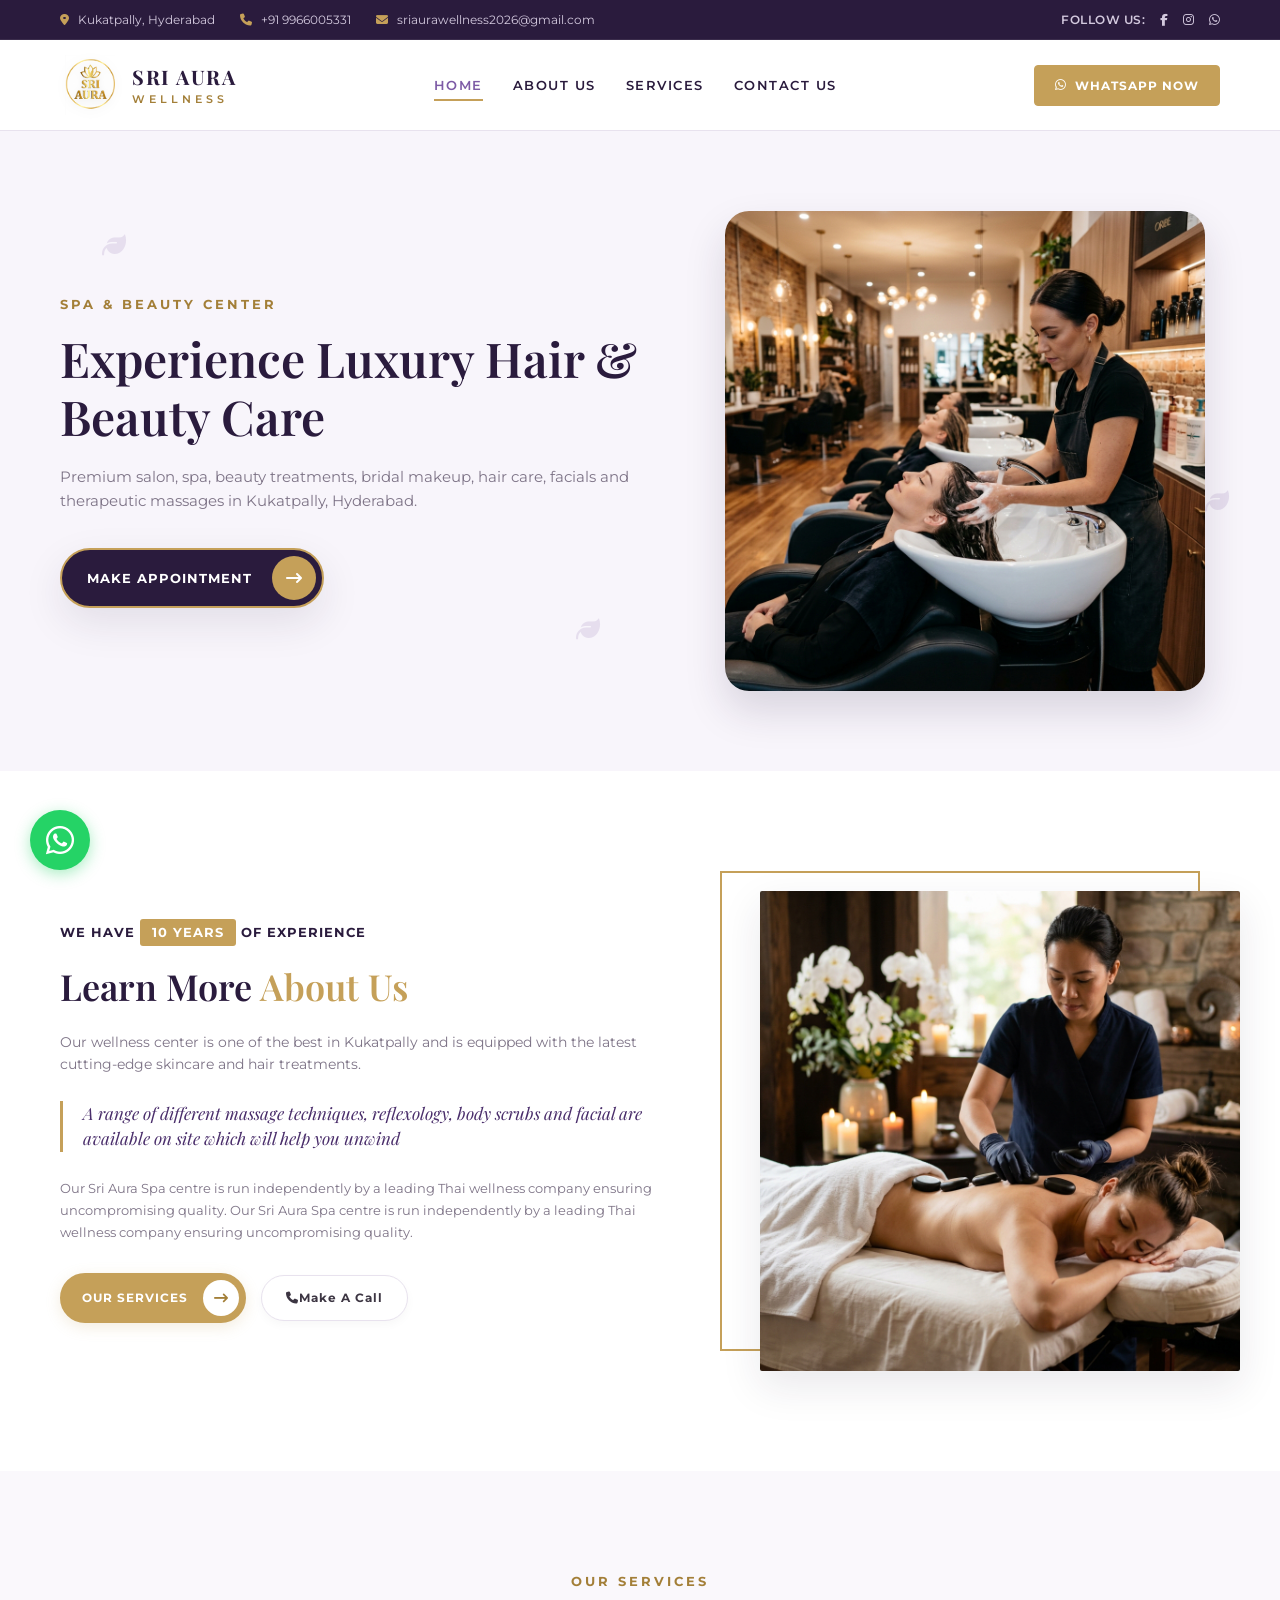
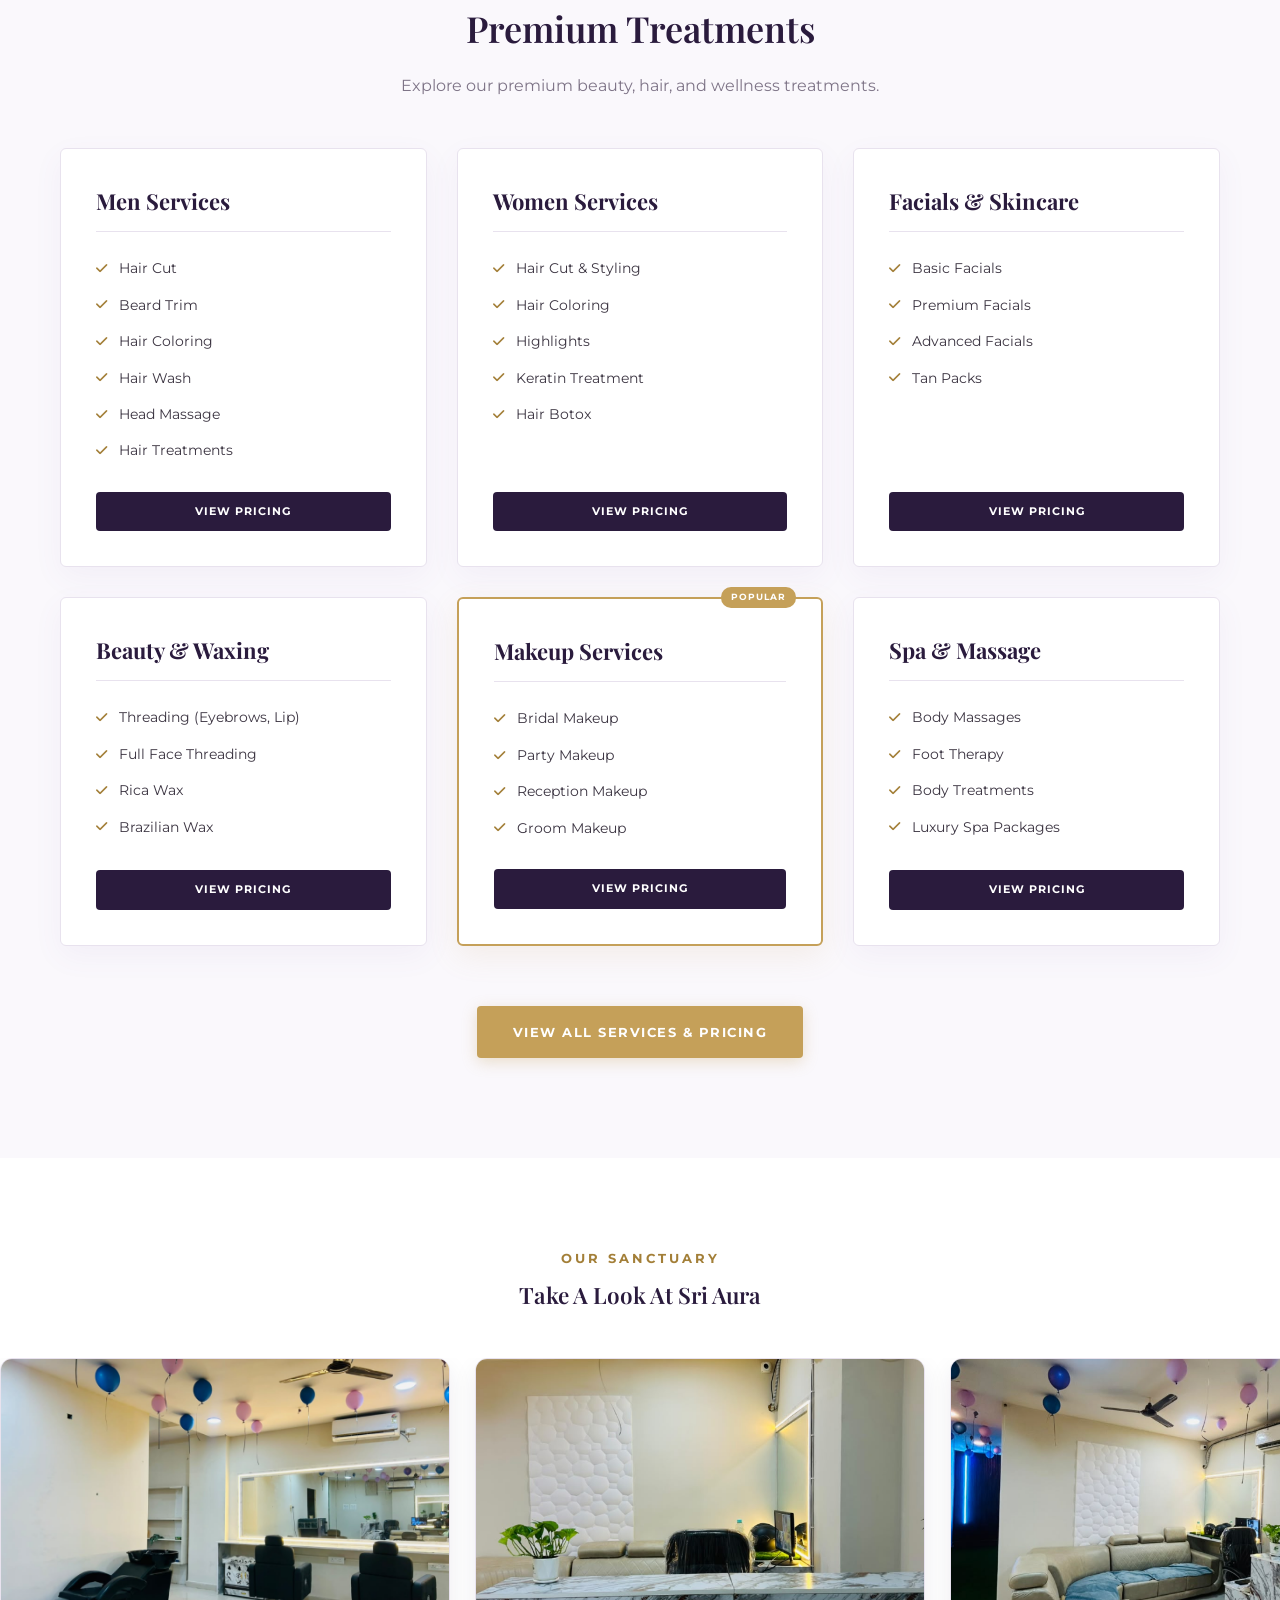
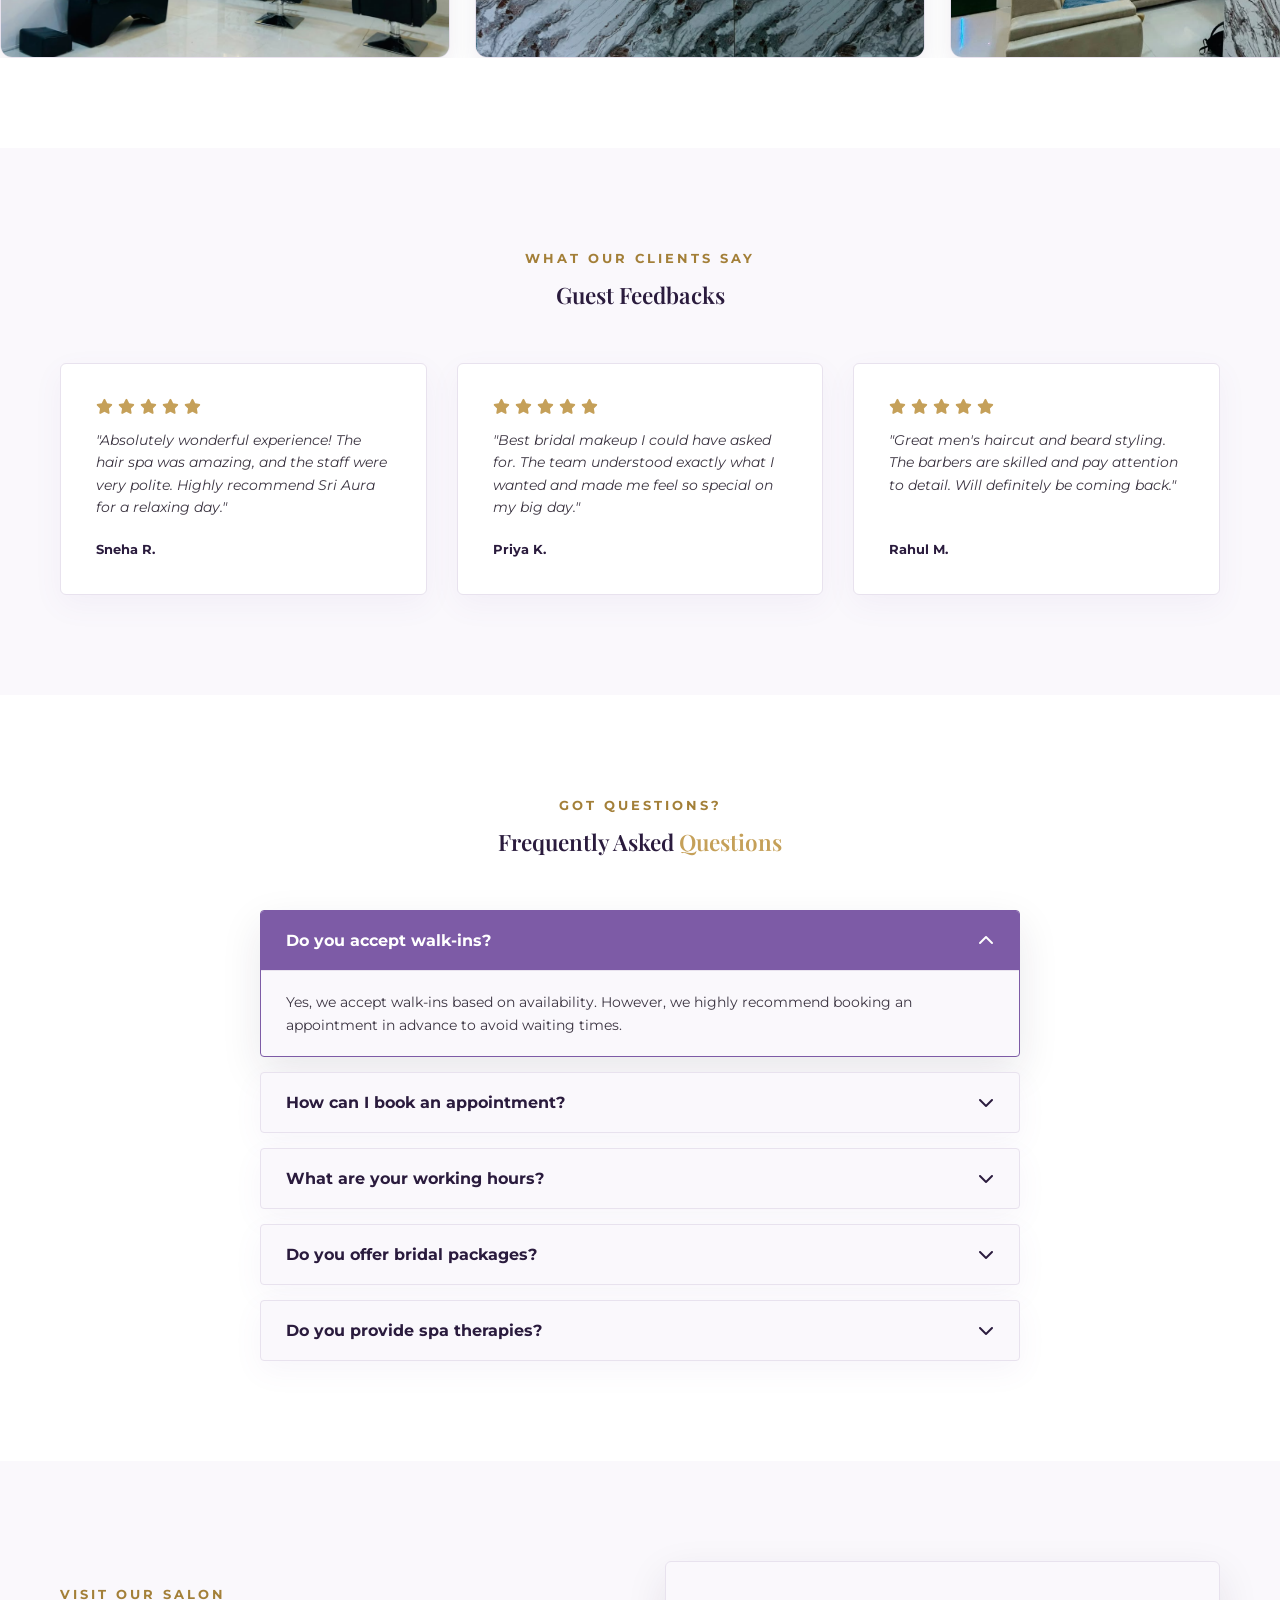
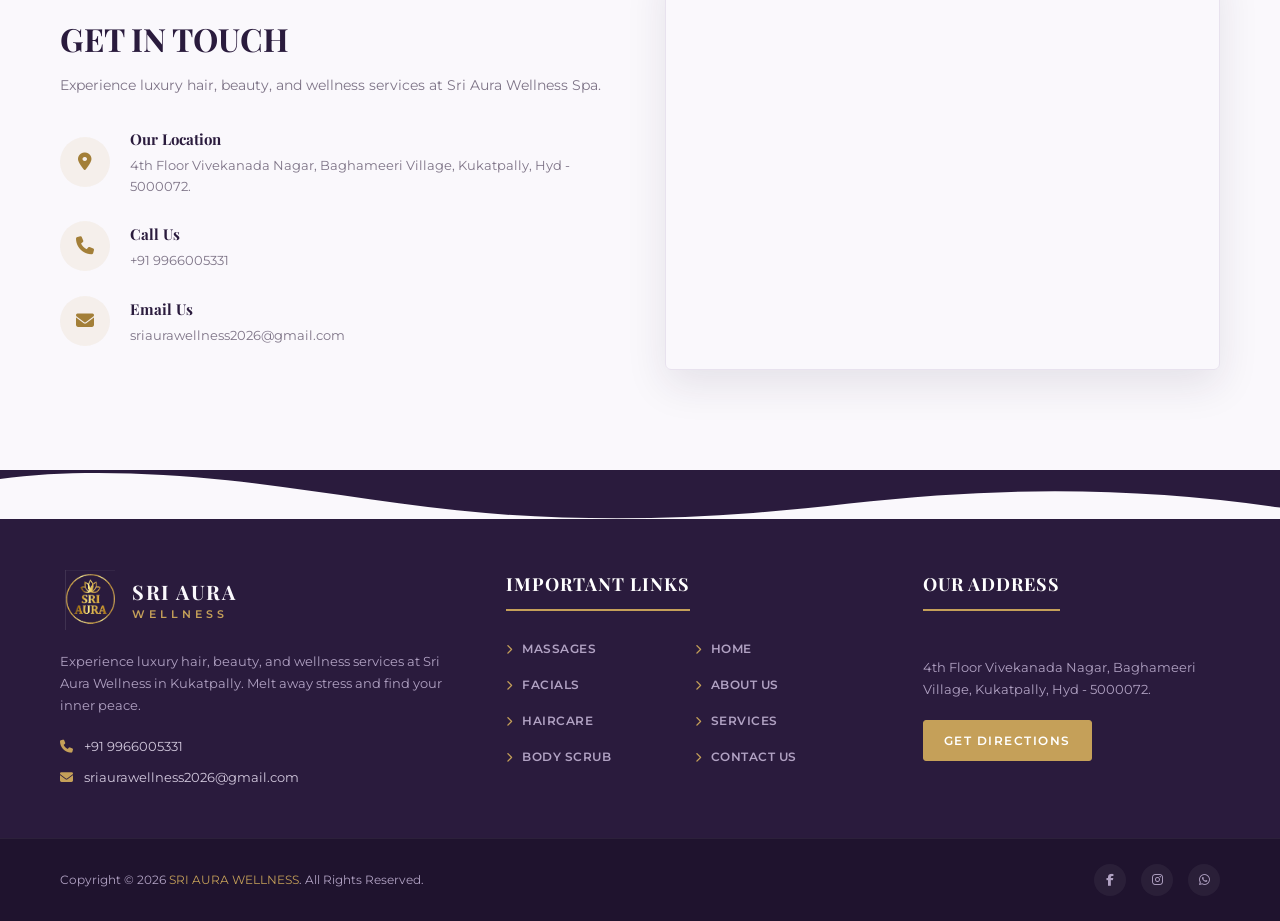
<file: index.html>
<!DOCTYPE html>
<html lang="en">
<head>
    <meta charset="UTF-8">
    <meta name="viewport" content="width=device-width, initial-scale=1.0">
    <title>Sri Aura Wellness | Luxury Hair, Beauty & Spa in Boduppal</title>
    <!-- Meta Descriptions for SEO -->
    <meta name="description" content="Experience premium hair, beauty, and massage spa services at Sri Aura Wellness. Rejuvenating massages, facials, hair care, and signature body treatments in Boduppal, Telangana. Book your session today.">
    <meta name="keywords" content="spa, massage, beauty parlor, hair spa, Kukatpally, Hyderabad wellness, facial, luxury spa">
    <meta name="author" content="Sri Aura Wellness">
    
    <!-- Google Fonts: Playfair Display (Serif) & Montserrat (Sans-Serif) -->
    <link rel="preconnect" href="https://fonts.googleapis.com">
    <link rel="preconnect" href="https://fonts.gstatic.com" crossorigin>
    <link href="https://fonts.googleapis.com/css2?family=Montserrat:wght@300;400;500;600;700&family=Playfair+Display:ital,wght@0,400;0,500;0,600;0,700;1,400&display=swap" rel="stylesheet">
    
    <!-- FontAwesome for Icons -->
    <link rel="stylesheet" href="https://cdnjs.cloudflare.com/ajax/libs/font-awesome/6.4.0/css/all.min.css">
    
    <link rel="icon" type="image/png" href="favicon.png">
    
    <!-- Custom CSS -->
    <link rel="stylesheet" href="style.css">
</head>
<body>

    <!-- 1. TOP ANNOUNCEMENT BAR -->
    <div class="top-bar" id="topBar">
        <div class="container top-bar-content">
            <div class="top-contact-info">
                <span><i class="fa-solid fa-location-dot"></i> Kukatpally, Hyderabad</span>
                <span><i class="fa-solid fa-phone"></i> <a href="tel:+919966005331">+91 9966005331</a></span>
                <span><i class="fa-solid fa-envelope"></i> <a href="mailto:sriaurawellness2026@gmail.com">sriaurawellness2026@gmail.com</a></span>
            </div>
            <div class="top-social-info">
                <span>FOLLOW US:</span>
                <a href="https://www.facebook.com/sriaurawellnesssaloonandspa" target="_blank" aria-label="Facebook"><i class="fa-brands fa-facebook-f"></i></a>
                <a href="https://instagram.com" target="_blank" aria-label="Instagram"><i class="fa-brands fa-instagram"></i></a>
                <a href="https://wa.me/919966005331" target="_blank" aria-label="WhatsApp"><i class="fa-brands fa-whatsapp"></i></a>
            </div>
        </div>
    </div>

    <!-- 2. MAIN HEADER & NAVBAR -->
    <header class="main-header" id="mainHeader">
        <div class="container navbar-container">
            <!-- Brand Logo -->
            <a href="#home" class="logo-link" aria-label="Sri Aura Wellness Home">
                <div class="logo-wrapper">
                    <!-- Premium Gold Lotus Logo Image -->
                    <img src="assets/logo.png" alt="Sri Aura Wellness Logo" class="spa-logo-img">
                    <div class="logo-text">
                        <span class="logo-title">SRI AURA</span>
                        <span class="logo-subtitle">WELLNESS</span>
                    </div>
                </div>
            </a>

            <!-- Navigation Links -->
            <nav class="nav-menu" id="navMenu">
                <ul>
                    <li><a href="#home" class="nav-link active">HOME</a></li>
                    <li><a href="about.html" class="nav-link">ABOUT US</a></li>
                    <li><a href="services.html" class="nav-link">SERVICES</a></li>
                    <li><a href="contact.html" class="nav-link">CONTACT US</a></li>
                </ul>
            </nav>

            <!-- CTA Actions -->
            <div class="nav-actions">
                <a href="https://wa.me/919966005331?text=Hi%20Sri%20Aura%20Wellness,%20I'd%20like%20to%20book%20an%20appointment." target="_blank" class="btn-whatsapp-nav">
                    <i class="fa-brands fa-whatsapp"></i> WHATSAPP NOW
                </a>
                <button class="mobile-toggle-btn" id="mobileToggle" aria-label="Toggle Navigation Menu">
                    <i class="fa-solid fa-bars"></i>
                </button>
            </div>
        </div>
    </header>

    <!-- 3. HERO SECTION (Reference Screenshot 1) -->
    <section class="hero-section" id="home">
        <!-- Floating leaf design elements for aesthetic motion -->
        <div class="floating-elements">
            <div class="floating-leaf leaf-1"><i class="fa-solid fa-leaf"></i></div>
            <div class="floating-leaf leaf-2"><i class="fa-solid fa-leaf"></i></div>
            <div class="floating-leaf leaf-3"><i class="fa-solid fa-leaf"></i></div>
        </div>

        <div class="container hero-container">
            <div class="hero-grid">
                <!-- Left Text Column -->
                <div class="hero-text-block">
                    <span class="hero-subtitle animated-fade-in">Spa & Beauty Center</span>
                    <h1 class="hero-title animated-fade-in-delayed">Experience Luxury Hair & Beauty Care</h1>
                    <p class="hero-description animated-fade-in-delayed-more">Premium salon, spa, beauty treatments, bridal makeup, hair care, facials and therapeutic massages in Kukatpally, Hyderabad.</p>
                    <div class="hero-actions animated-fade-in-delayed-more">
                        <!-- Custom dark pill button with gold arrow -->
                        <a href="#contact" class="btn-make-appointment">
                            <span class="appointment-text">Make Appointment</span>
                            <span class="appointment-arrow"><i class="fa-solid fa-arrow-right-long"></i></span>
                        </a>
                    </div>
                </div>
                <!-- Right Image Column -->
                <div class="hero-image-block animated-fade-in">
                    <div class="hero-img-decor-circle"></div>
                    <img src="assets/spa_hair_wash_hero.png" alt="Aesthetic salon hair treatment" class="hero-woman-img">
                </div>
            </div>
        </div>
    </section>

    <!-- 4. ABOUT US SECTION (Reference Screenshot 2) -->
    <section class="about-section" id="about">
        <div class="container">
            <div class="about-grid">
                <!-- Left Content Column -->
                <div class="about-content animate-on-scroll">
                    <span class="about-tagline-years">We Have <span class="badge-gold-years">10 Years</span> Of Experience</span>
                    <h2 class="section-title">Learn More <span class="text-gold">About Us</span></h2>
                    
                    <p class="about-text">
                        Our wellness center is one of the best in Kukatpally and is equipped with the latest cutting-edge skincare and hair treatments.
                    </p>
                    
                    <!-- Highlight border box -->
                    <div class="about-highlight-box">
                        <p>A range of different massage techniques, reflexology, body scrubs and facial are available on site which will help you unwind</p>
                    </div>

                    <p class="about-text text-paragraph-small">
                        Our Sri Aura Spa centre is run independently by a leading Thai wellness company ensuring uncompromising quality. Our Sri Aura Spa centre is run independently by a leading Thai wellness company ensuring uncompromising quality.
                    </p>
                    
                    <!-- About Actions -->
                    <div class="about-actions">
                        <a href="#services" class="btn-our-services">
                            <span class="services-btn-text">Our Services</span>
                            <span class="services-btn-arrow"><i class="fa-solid fa-arrow-right-long"></i></span>
                        </a>
                        <a href="tel:+919966005331" class="btn-make-call">
                            <i class="fa-solid fa-phone"></i> Make A Call
                        </a>
                    </div>
                </div>

                <!-- Right Image Column -->
                <div class="about-image-block animate-on-scroll">
                    <div class="about-border-outline"></div>
                    <img src="assets/service_massage.png" alt="Spa therapist pouring oil onto back" class="about-massage-img">
                </div>
            </div>
        </div>
    </section>

    <!-- 5. SERVICES GRID SECTION (Reference Screenshot 3) -->
    <section class="services-section" id="services">
        <div class="container">
            <div class="services-header text-center animate-on-scroll">
                <span class="section-tagline">Our Services</span>
                <h2 class="section-title">Premium Treatments</h2>
                <p class="section-desc">Explore our premium beauty, hair, and wellness treatments.</p>
            </div>

            <!-- 6 Services Checklist Grid -->
            <div class="services-checklist-grid animate-on-scroll">
                <!-- 1. Men Services -->
                <div class="checklist-card">
                    <h3>Men Services</h3>
                    <ul>
                        <li><i class="fa-solid fa-check"></i> Hair Cut</li>
                        <li><i class="fa-solid fa-check"></i> Beard Trim</li>
                        <li><i class="fa-solid fa-check"></i> Hair Coloring</li>
                        <li><i class="fa-solid fa-check"></i> Hair Wash</li>
                        <li><i class="fa-solid fa-check"></i> Head Massage</li>
                        <li><i class="fa-solid fa-check"></i> Hair Treatments</li>
                    </ul>
                    <a href="https://wa.me/919966005331?text=Hi%20Sri%20Aura%20Wellness,%20I'd%20like%20to%20view%20pricing%20for%20Men%20Services." target="_blank" class="btn-view-pricing">View Pricing</a>
                </div>

                <!-- 2. Women Services -->
                <div class="checklist-card">
                    <h3>Women Services</h3>
                    <ul>
                        <li><i class="fa-solid fa-check"></i> Hair Cut & Styling</li>
                        <li><i class="fa-solid fa-check"></i> Hair Coloring</li>
                        <li><i class="fa-solid fa-check"></i> Highlights</li>
                        <li><i class="fa-solid fa-check"></i> Keratin Treatment</li>
                        <li><i class="fa-solid fa-check"></i> Hair Botox</li>
                    </ul>
                    <a href="https://wa.me/919966005331?text=Hi%20Sri%20Aura%20Wellness,%20I'd%20like%20to%20view%20pricing%20for%20Women%20Services." target="_blank" class="btn-view-pricing">View Pricing</a>
                </div>

                <!-- 3. Facials & Skincare -->
                <div class="checklist-card">
                    <h3>Facials & Skincare</h3>
                    <ul>
                        <li><i class="fa-solid fa-check"></i> Basic Facials</li>
                        <li><i class="fa-solid fa-check"></i> Premium Facials</li>
                        <li><i class="fa-solid fa-check"></i> Advanced Facials</li>
                        <li><i class="fa-solid fa-check"></i> Tan Packs</li>
                    </ul>
                    <a href="https://wa.me/919966005331?text=Hi%20Sri%20Aura%20Wellness,%20I'd%20like%20to%20view%20pricing%20for%20Facials%20and%20Skincare." target="_blank" class="btn-view-pricing">View Pricing</a>
                </div>

                <!-- 4. Beauty & Waxing -->
                <div class="checklist-card">
                    <h3>Beauty & Waxing</h3>
                    <ul>
                        <li><i class="fa-solid fa-check"></i> Threading (Eyebrows, Lip)</li>
                        <li><i class="fa-solid fa-check"></i> Full Face Threading</li>
                        <li><i class="fa-solid fa-check"></i> Rica Wax</li>
                        <li><i class="fa-solid fa-check"></i> Brazilian Wax</li>
                    </ul>
                    <a href="https://wa.me/919966005331?text=Hi%20Sri%20Aura%20Wellness,%20I'd%20like%20to%20view%20pricing%20for%20Beauty%20and%20Waxing." target="_blank" class="btn-view-pricing">View Pricing</a>
                </div>

                <!-- 5. Makeup Services (GOLD BORDER HIGHLIGHTED CARD) -->
                <div class="checklist-card highlighted-makeup-card">
                    <h3>Makeup Services</h3>
                    <ul>
                        <li><i class="fa-solid fa-check"></i> Bridal Makeup</li>
                        <li><i class="fa-solid fa-check"></i> Party Makeup</li>
                        <li><i class="fa-solid fa-check"></i> Reception Makeup</li>
                        <li><i class="fa-solid fa-check"></i> Groom Makeup</li>
                    </ul>
                    <a href="https://wa.me/919966005331?text=Hi%20Sri%20Aura%20Wellness,%20I'd%20like%20to%20view%20pricing%20for%20Makeup%20Services." target="_blank" class="btn-view-pricing">View Pricing</a>
                </div>

                <!-- 6. Spa & Massage -->
                <div class="checklist-card">
                    <h3>Spa & Massage</h3>
                    <ul>
                        <li><i class="fa-solid fa-check"></i> Body Massages</li>
                        <li><i class="fa-solid fa-check"></i> Foot Therapy</li>
                        <li><i class="fa-solid fa-check"></i> Body Treatments</li>
                        <li><i class="fa-solid fa-check"></i> Luxury Spa Packages</li>
                    </ul>
                    <a href="https://wa.me/919966005331?text=Hi%20Sri%20Aura%20Wellness,%20I'd%20like%20to%20view%20pricing%20for%20Spa%20and%20Massage." target="_blank" class="btn-view-pricing">View Pricing</a>
                </div>
            </div>

            <!-- Bottom giant button -->
            <div class="text-center services-footer-btn animate-on-scroll">
                <a href="https://wa.me/919966005331?text=Hi%20Sri%20Aura%20Wellness,%20I%20want%20to%20receive%20the%20complete%20services%20and%20pricing%20menu." target="_blank" class="btn-all-services">VIEW ALL SERVICES & PRICING</a>
            </div>
        </div>
    </section>

    <!-- 6. INFINITE HORIZONTAL GALLERY CAROUSEL (Reference Screenshot 4) -->
    <section class="gallery-marquee-section">
        <div class="marquee-title-wrapper text-center">
            <span class="section-tagline">OUR SANCTUARY</span>
            <h2>Take A Look At Sri Aura</h2>
        </div>
        <!-- Infinite Scrolling Track -->
        <div class="marquee-container">
            <div class="marquee-track">
                <img src="assets/gallery_1.png" alt="Salon styling chairs and washing stations">
                <img src="assets/gallery_2.png" alt="Reception desk area">
                <img src="assets/gallery_3.png" alt="Comfortable sectional waiting sofa">
                <img src="assets/gallery_4.png" alt="Sri Aura Wellness Saloon & Spa entrance door">
                <img src="assets/gallery_5.jpg" alt="Massage therapy room setup">
                
                <!-- Duplicate images for seamless infinite scroll loop -->
                <img src="assets/gallery_1.png" alt="Salon styling chairs and washing stations clone">
                <img src="assets/gallery_2.png" alt="Reception desk area clone">
                <img src="assets/gallery_3.png" alt="Comfortable sectional waiting sofa clone">
                <img src="assets/gallery_4.png" alt="Sri Aura Wellness Saloon & Spa entrance door clone">
                <img src="assets/gallery_5.jpg" alt="Massage therapy room setup clone">
            </div>
        </div>
    </section>

    <!-- 7. REVIEWS GRID (Reference Screenshot 4) -->
    <section class="reviews-section">
        <div class="container">
            <div class="reviews-header text-center animate-on-scroll">
                <span class="section-tagline">What Our Clients Say</span>
                <h2>Guest Feedbacks</h2>
            </div>
            
            <div class="reviews-cards-grid animate-on-scroll">
                <!-- Review 1 -->
                <div class="review-card">
                    <div class="star-rating">
                        <i class="fa-solid fa-star"></i>
                        <i class="fa-solid fa-star"></i>
                        <i class="fa-solid fa-star"></i>
                        <i class="fa-solid fa-star"></i>
                        <i class="fa-solid fa-star"></i>
                    </div>
                    <p class="review-text">"Absolutely wonderful experience! The hair spa was amazing, and the staff were very polite. Highly recommend Sri Aura for a relaxing day."</p>
                    <span class="review-author">Sneha R.</span>
                </div>

                <!-- Review 2 -->
                <div class="review-card">
                    <div class="star-rating">
                        <i class="fa-solid fa-star"></i>
                        <i class="fa-solid fa-star"></i>
                        <i class="fa-solid fa-star"></i>
                        <i class="fa-solid fa-star"></i>
                        <i class="fa-solid fa-star"></i>
                    </div>
                    <p class="review-text">"Best bridal makeup I could have asked for. The team understood exactly what I wanted and made me feel so special on my big day."</p>
                    <span class="review-author">Priya K.</span>
                </div>

                <!-- Review 3 -->
                <div class="review-card">
                    <div class="star-rating">
                        <i class="fa-solid fa-star"></i>
                        <i class="fa-solid fa-star"></i>
                        <i class="fa-solid fa-star"></i>
                        <i class="fa-solid fa-star"></i>
                        <i class="fa-solid fa-star"></i>
                    </div>
                    <p class="review-text">"Great men's haircut and beard styling. The barbers are skilled and pay attention to detail. Will definitely be coming back."</p>
                    <span class="review-author">Rahul M.</span>
                </div>
            </div>
        </div>
    </section>

    <!-- 8. FREQUENTLY ASKED QUESTIONS (FAQ) (Reference Screenshot 4) -->
    <section class="faq-section">
        <div class="container faq-container">
            <div class="faq-header text-center animate-on-scroll">
                <span class="section-tagline">Got Questions?</span>
                <h2>Frequently Asked <span class="text-gold">Questions</span></h2>
            </div>

            <!-- Accordion List -->
            <div class="faq-accordion animate-on-scroll">
                <!-- Item 1 -->
                <div class="accordion-item active">
                    <button class="accordion-header">
                        <span>Do you accept walk-ins?</span>
                        <span class="accordion-icon"><i class="fa-solid fa-chevron-down"></i></span>
                    </button>
                    <div class="accordion-body">
                        <p>Yes, we accept walk-ins based on availability. However, we highly recommend booking an appointment in advance to avoid waiting times.</p>
                    </div>
                </div>

                <!-- Item 2 -->
                <div class="accordion-item">
                    <button class="accordion-header">
                        <span>How can I book an appointment?</span>
                        <span class="accordion-icon"><i class="fa-solid fa-chevron-down"></i></span>
                    </button>
                    <div class="accordion-body">
                        <p>You can book an appointment by calling us directly at +91 9966005331 or by messaging us on WhatsApp using the button on our site.</p>
                    </div>
                </div>

                <!-- Item 3 -->
                <div class="accordion-item">
                    <button class="accordion-header">
                        <span>What are your working hours?</span>
                        <span class="accordion-icon"><i class="fa-solid fa-chevron-down"></i></span>
                    </button>
                    <div class="accordion-body">
                        <p>Our salon and spa are open daily from 9:00 AM to 8:00 PM including weekends.</p>
                    </div>
                </div>

                <!-- Item 4 -->
                <div class="accordion-item">
                    <button class="accordion-header">
                        <span>Do you offer bridal packages?</span>
                        <span class="accordion-icon"><i class="fa-solid fa-chevron-down"></i></span>
                    </button>
                    <div class="accordion-body">
                        <p>Yes! We offer customized makeup, skincare, and beauty packages for brides, grooms, and bridal parties. Contact us to learn more.</p>
                    </div>
                </div>

                <!-- Item 5 -->
                <div class="accordion-item">
                    <button class="accordion-header">
                        <span>Do you provide spa therapies?</span>
                        <span class="accordion-icon"><i class="fa-solid fa-chevron-down"></i></span>
                    </button>
                    <div class="accordion-body">
                        <p>We offer a rich menu of body spa therapies including Swedish massage, deep tissue massage, hot stone massage, and body scrubs.</p>
                    </div>
                </div>
            </div>
        </div>
    </section>

    <!-- 9. VISIT OUR SALON & GET IN TOUCH (Reference Screenshot 5) -->
    <section class="contact-section" id="contact">
        <div class="container">
            <div class="visit-grid">
                <!-- Location details -->
                <div class="visit-info-column animate-on-scroll">
                    <span class="section-tagline">Visit Our Salon</span>
                    <h2 class="visit-main-title">GET IN TOUCH</h2>
                    <p class="visit-subtitle">Experience luxury hair, beauty, and wellness services at Sri Aura Wellness Spa.</p>
                    
                    <div class="visit-details-list">
                        <!-- Address -->
                        <div class="visit-detail-item">
                            <div class="icon-circle-bg">
                                <i class="fa-solid fa-location-dot"></i>
                            </div>
                            <div class="item-text">
                                <h4>Our Location</h4>
                                <p>4th Floor Vivekanada Nagar, Baghameeri Village, Kukatpally, Hyd - 5000072.</p>
                            </div>
                        </div>

                        <!-- Call -->
                        <div class="visit-detail-item">
                            <div class="icon-circle-bg">
                                <i class="fa-solid fa-phone"></i>
                            </div>
                            <div class="item-text">
                                <h4>Call Us</h4>
                                <p><a href="tel:+919966005331">+91 9966005331</a></p>
                            </div>
                        </div>

                        <!-- Email -->
                        <div class="visit-detail-item">
                            <div class="icon-circle-bg">
                                <i class="fa-solid fa-envelope"></i>
                            </div>
                            <div class="item-text">
                                <h4>Email Us</h4>
                                <p><a href="mailto:sriaurawellness2026@gmail.com">sriaurawellness2026@gmail.com</a></p>
                            </div>
                        </div>
                    </div>
                </div>

                <!-- Maps side -->
                <div class="visit-map-column animate-on-scroll">
                    <div class="map-wrapper-visit">
                        <iframe 
                            src="https://maps.google.com/maps?q=4th%20Floor%20Vivekanada%20Nagar,%20Baghameeri%20Village,%20Kukatpally,%20Hyd%20-%205000072&t=&z=15&ie=UTF8&iwloc=&output=embed" 
                            width="100%" 
                            height="400" 
                            style="border:0;" 
                            allowfullscreen="" 
                            loading="lazy" 
                            referrerpolicy="no-referrer-when-downgrade"
                            title="Sri Aura Wellness Map Coordinates">
                        </iframe>
                    </div>
                </div>
            </div>
        </div>
    </section>

    <!-- 10. FOOTER SECTION -->
    <footer class="main-footer">
        <div class="footer-decor-top">
            <svg data-name="Layer 1" xmlns="http://www.w3.org/2000/svg" viewBox="0 0 1200 120" preserveAspectRatio="none">
                <path d="M321.39,56.44c58-10.79,114.16-30.13,172-41.86,82.39-16.72,168.19-17.73,250.45-.39C823.78,31,906.67,72,985.66,92.83c70.05,18.48,146.53,26.09,214.34,3V0H0V27.35A600.21,600.21,0,0,0,321.39,56.44Z" fill="#FAF8FC"></path>
            </svg>
        </div>
        <div class="container footer-content-grid">
            <!-- Left Info Block -->
            <div class="footer-info">
                <div class="footer-logo">
                    <!-- Premium Gold Lotus Logo Image -->
                    <img src="assets/logo.png" alt="Sri Aura Wellness Logo" class="footer-logo-img">
                    <div class="logo-text">
                        <span class="logo-title text-white">SRI AURA</span>
                        <span class="logo-subtitle text-gold">WELLNESS</span>
                    </div>
                </div>
                <p class="footer-desc">Experience luxury hair, beauty, and wellness services at Sri Aura Wellness in Kukatpally. Melt away stress and find your inner peace.</p>
                <div class="footer-contacts">
                    <p><i class="fa-solid fa-phone"></i> <a href="tel:+919966005331">+91 9966005331</a></p>
                    <p><i class="fa-solid fa-envelope"></i> <a href="mailto:sriaurawellness2026@gmail.com">sriaurawellness2026@gmail.com</a></p>
                </div>
            </div>

            <!-- Middle Important Links -->
            <div class="footer-links">
                <h3 class="footer-heading">IMPORTANT LINKS</h3>
                <div class="links-grid">
                    <ul>
                        <li><a href="services.html"><i class="fa-solid fa-chevron-right"></i> MASSAGES</a></li>
                        <li><a href="services.html"><i class="fa-solid fa-chevron-right"></i> FACIALS</a></li>
                        <li><a href="services.html"><i class="fa-solid fa-chevron-right"></i> HAIRCARE</a></li>
                        <li><a href="services.html"><i class="fa-solid fa-chevron-right"></i> BODY SCRUB</a></li>
                    </ul>
                    <ul>
                        <li><a href="#home"><i class="fa-solid fa-chevron-right"></i> HOME</a></li>
                        <li><a href="about.html"><i class="fa-solid fa-chevron-right"></i> ABOUT US</a></li>
                        <li><a href="services.html"><i class="fa-solid fa-chevron-right"></i> SERVICES</a></li>
                        <li><a href="contact.html"><i class="fa-solid fa-chevron-right"></i> CONTACT US</a></li>
                    </ul>
                </div>
            </div>

            <!-- Right Address Block -->
            <div class="footer-address">
                <h3 class="footer-heading">OUR ADDRESS</h3>
                <p class="address-text">4th Floor Vivekanada Nagar, Baghameeri Village, Kukatpally, Hyd - 5000072.</p>
                <a href="https://maps.google.com/?q=4th+Floor+Vivekanada+Nagar,+Baghameeri+Village,+Kukatpally,+Hyd+-+5000072" target="_blank" class="btn btn-gold-footer">GET DIRECTIONS</a>
            </div>
        </div>

        <!-- Sub footer -->
        <div class="sub-footer">
            <div class="container sub-footer-content">
                <p class="copyright-text">Copyright &copy; 2026 <span class="text-gold">SRI AURA WELLNESS</span>. All Rights Reserved.</p>
                <div class="sub-footer-socials">
                    <a href="https://www.facebook.com/sriaurawellnesssaloonandspa" target="_blank" aria-label="Facebook"><i class="fa-brands fa-facebook-f"></i></a>
                    <a href="https://instagram.com" target="_blank" aria-label="Instagram"><i class="fa-brands fa-instagram"></i></a>
                    <a href="https://wa.me/919966005331" target="_blank" aria-label="WhatsApp"><i class="fa-brands fa-whatsapp"></i></a>
                </div>
            </div>
        </div>
    </footer>

    <!-- 11. FLOATING CONTACT ACTIONS -->
    <a href="https://wa.me/919966005331?text=Hi%20Sri%20Aura%20Wellness,%20I'd%20like%20to%20book%20an%20appointment." target="_blank" class="whatsapp-floating-btn" aria-label="Book on WhatsApp">
        <i class="fa-brands fa-whatsapp"></i>
    </a>
    
    <a href="#home" class="scroll-to-top-btn" id="scrollToTop" aria-label="Scroll to top of page">
        <i class="fa-solid fa-arrow-up"></i>
    </a>

    <!-- Custom Javascript -->
    <script src="app.js"></script>
</body>
</html>
</file>
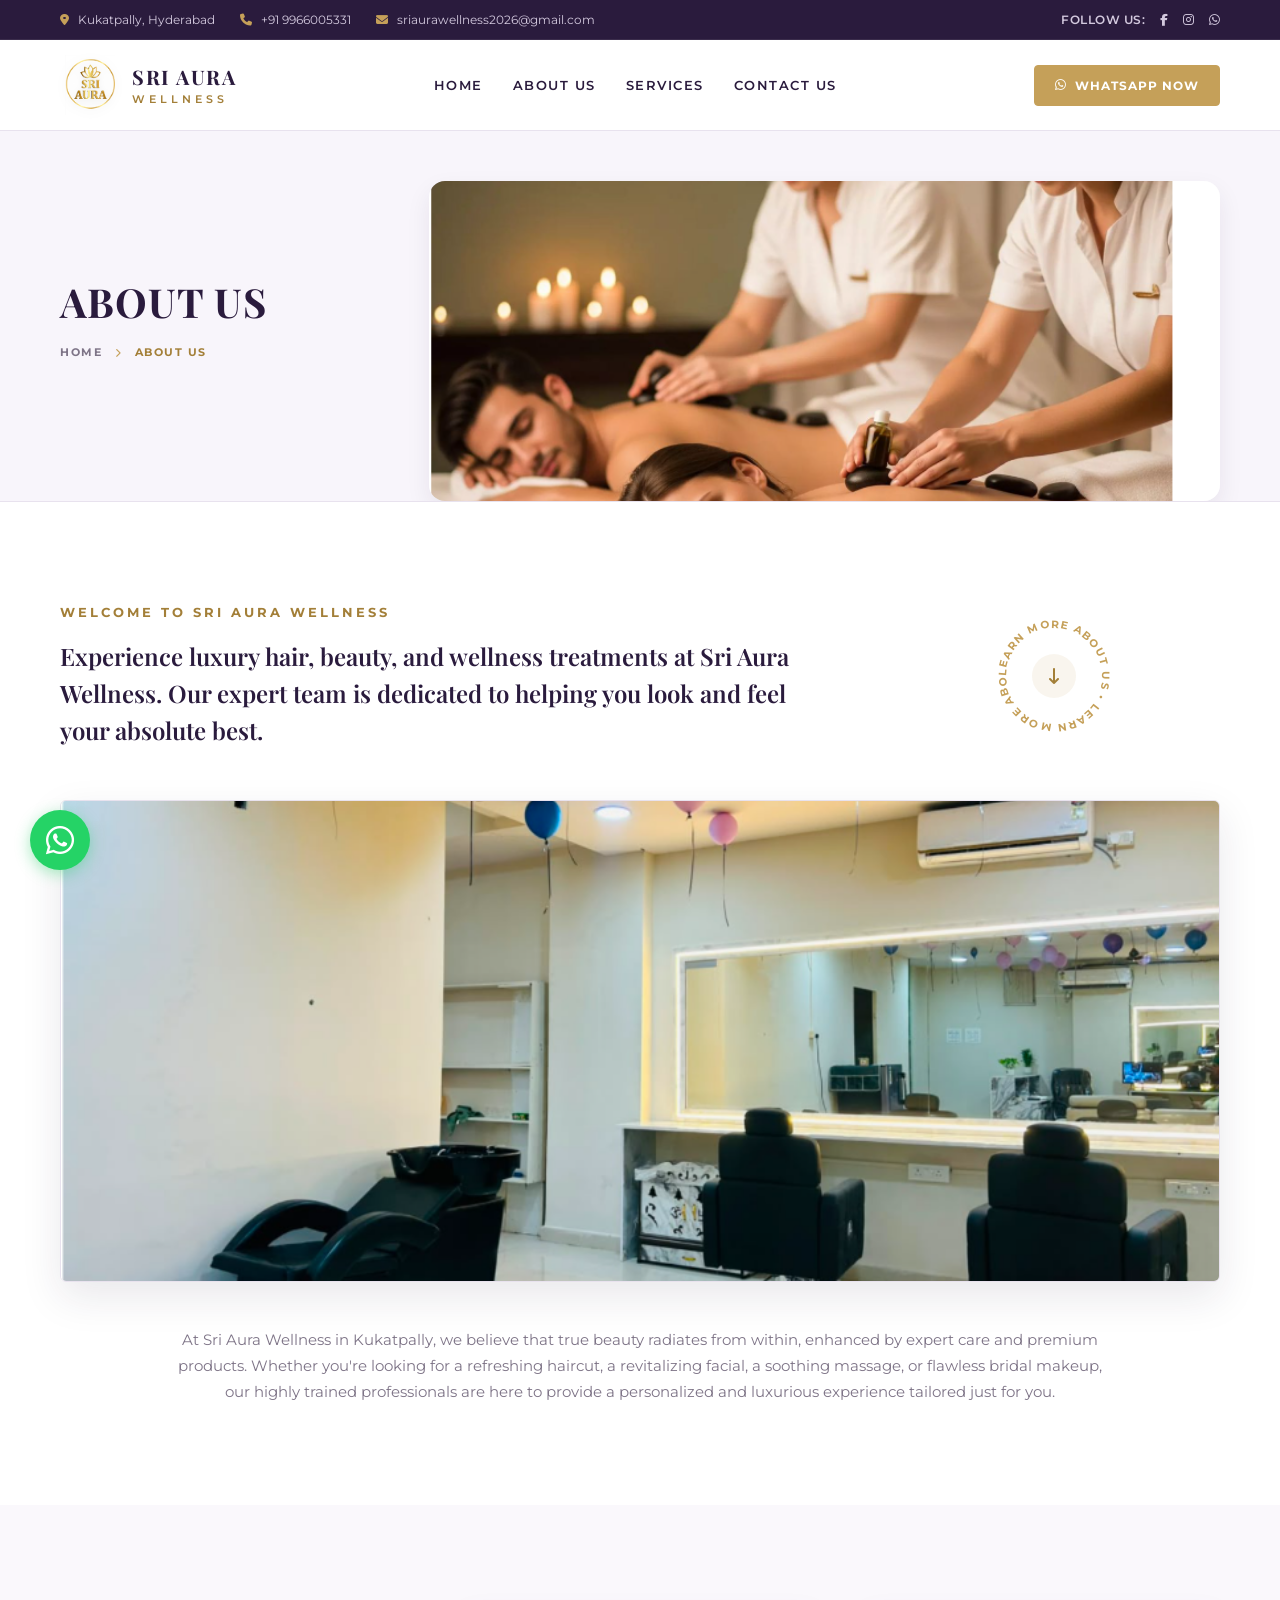
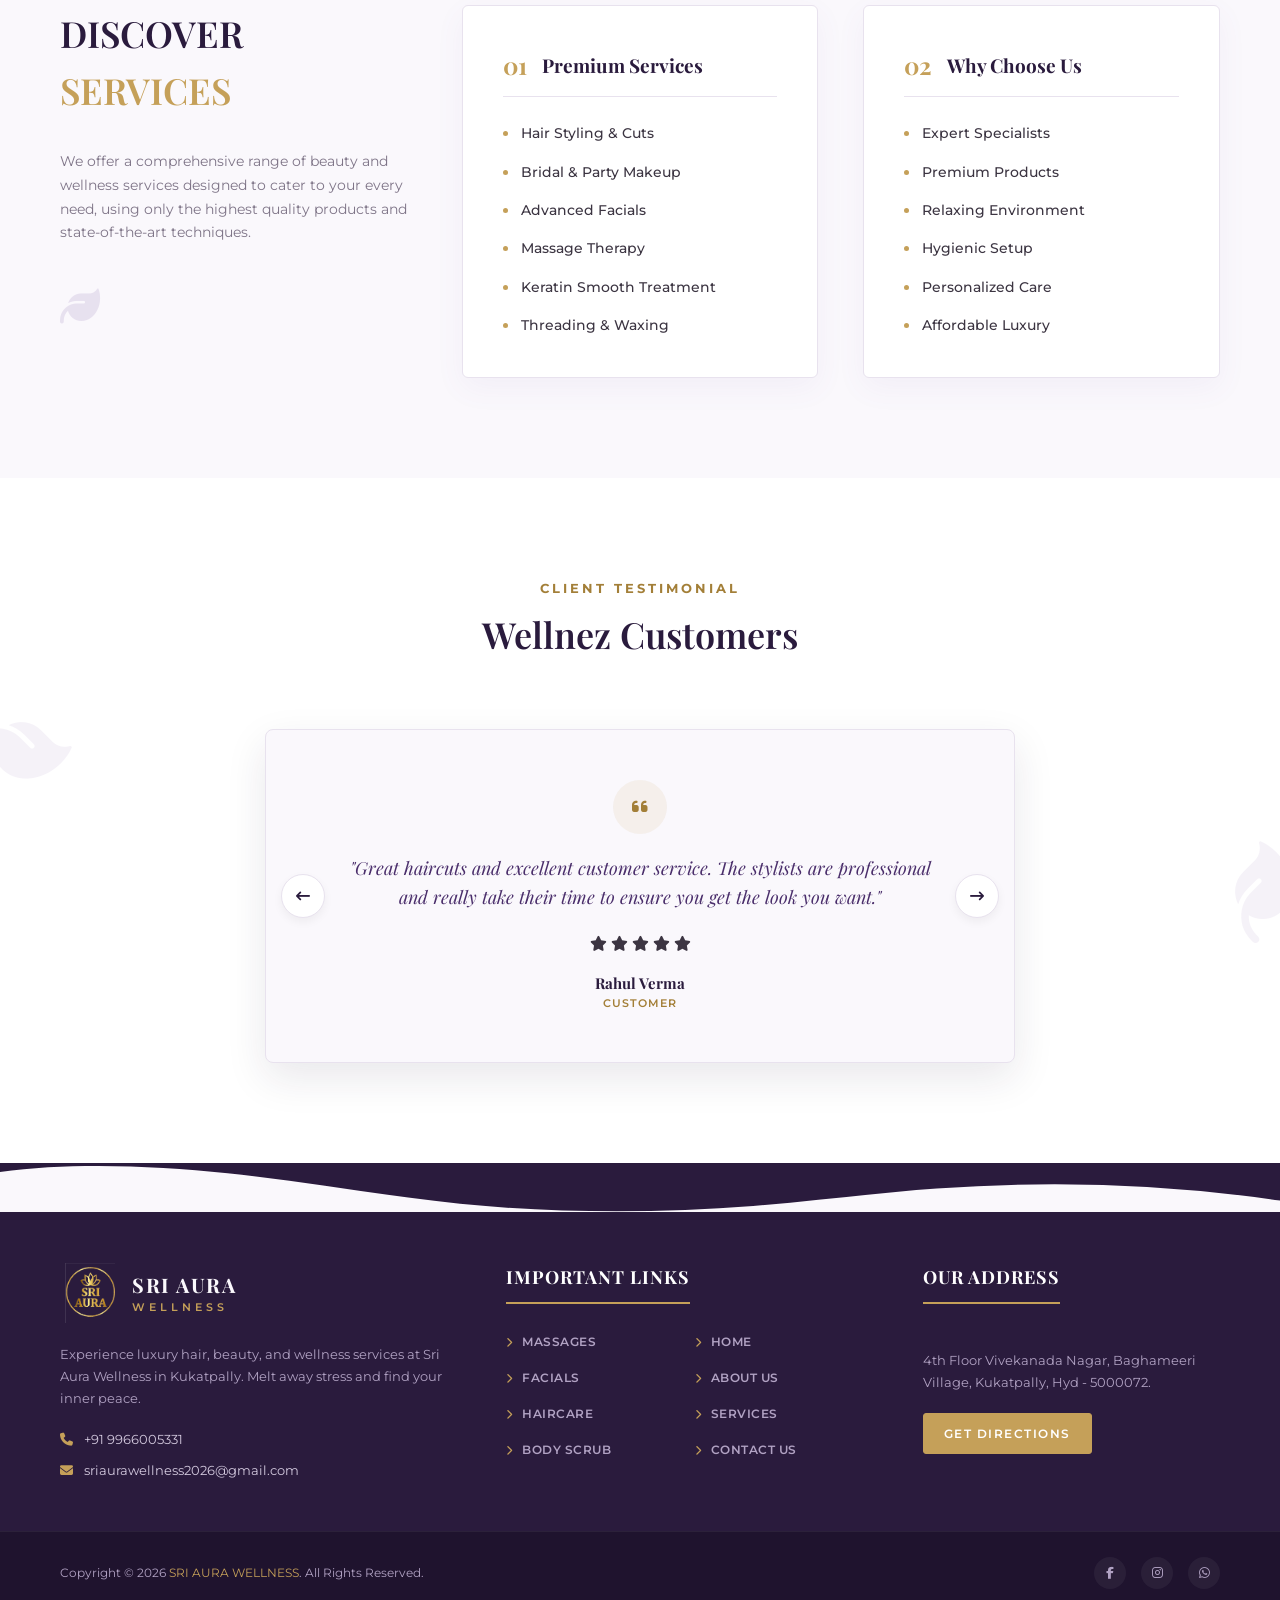
<file: about.html>
<!DOCTYPE html>
<html lang="en">
<head>
    <meta charset="UTF-8">
    <meta name="viewport" content="width=device-width, initial-scale=1.0">
    <title>About Us | Sri Aura Wellness - Luxury Hair, Beauty & Spa</title>
    <!-- Meta Descriptions for SEO -->
    <meta name="description" content="Learn more about Sri Aura Wellness. Read reviews from our happy customers and discover our premium wellness therapies, haircuts, and facials in Boduppal.">
    <meta name="keywords" content="about spa, Sri Aura Wellness, beauty parlour Boduppal, luxury massage, skincare Kukatpally">
    <meta name="author" content="Sri Aura Wellness">
    
    <!-- Google Fonts: Playfair Display (Serif) & Montserrat (Sans-Serif) -->
    <link rel="preconnect" href="https://fonts.googleapis.com">
    <link rel="preconnect" href="https://fonts.gstatic.com" crossorigin>
    <link href="https://fonts.googleapis.com/css2?family=Montserrat:wght@300;400;500;600;700&family=Playfair+Display:ital,wght@0,400;0,500;0,600;0,700;1,400&display=swap" rel="stylesheet">
    
    <!-- FontAwesome for Icons -->
    <link rel="stylesheet" href="https://cdnjs.cloudflare.com/ajax/libs/font-awesome/6.4.0/css/all.min.css">
    
    <link rel="icon" type="image/png" href="favicon.png">
    
    <!-- Custom CSS -->
    <link rel="stylesheet" href="style.css">
</head>
<body>

    <!-- 1. TOP ANNOUNCEMENT BAR -->
    <div class="top-bar" id="topBar">
        <div class="container top-bar-content">
            <div class="top-contact-info">
                <span><i class="fa-solid fa-location-dot"></i> Kukatpally, Hyderabad</span>
                <span><i class="fa-solid fa-phone"></i> <a href="tel:+919966005331">+91 9966005331</a></span>
                <span><i class="fa-solid fa-envelope"></i> <a href="mailto:sriaurawellness2026@gmail.com">sriaurawellness2026@gmail.com</a></span>
            </div>
            <div class="top-social-info">
                <span>FOLLOW US:</span>
                <a href="https://www.facebook.com/sriaurawellnesssaloonandspa" target="_blank" aria-label="Facebook"><i class="fa-brands fa-facebook-f"></i></a>
                <a href="https://instagram.com" target="_blank" aria-label="Instagram"><i class="fa-brands fa-instagram"></i></a>
                <a href="https://wa.me/919966005331" target="_blank" aria-label="WhatsApp"><i class="fa-brands fa-whatsapp"></i></a>
            </div>
        </div>
    </div>

    <!-- 2. MAIN HEADER & NAVBAR -->
    <header class="main-header" id="mainHeader">
        <div class="container navbar-container">
            <!-- Brand Logo -->
            <a href="index.html" class="logo-link" aria-label="Sri Aura Wellness Home">
                <div class="logo-wrapper">
                    <!-- Premium Gold Lotus Logo Image -->
                    <img src="assets/logo.png" alt="Sri Aura Wellness Logo" class="spa-logo-img">
                    <div class="logo-text">
                        <span class="logo-title">SRI AURA</span>
                        <span class="logo-subtitle">WELLNESS</span>
                    </div>
                </div>
            </a>

            <!-- Navigation Links (pointing back to index.html sections) -->
            <nav class="nav-menu" id="navMenu">
                <ul>
                    <li><a href="index.html#home" class="nav-link">HOME</a></li>
                    <li><a href="about.html" class="nav-link active">ABOUT US</a></li>
                    <li><a href="services.html" class="nav-link">SERVICES</a></li>
                    <li><a href="contact.html" class="nav-link">CONTACT US</a></li>
                </ul>
            </nav>

            <!-- CTA Actions -->
            <div class="nav-actions">
                <a href="https://wa.me/919966005331?text=Hi%20Sri%20Aura%20Wellness,%20I'd%20like%20to%20book%20an%20appointment." target="_blank" class="btn-whatsapp-nav">
                    <i class="fa-brands fa-whatsapp"></i> WHATSAPP NOW
                </a>
                <button class="mobile-toggle-btn" id="mobileToggle" aria-label="Toggle Navigation Menu">
                    <i class="fa-solid fa-bars"></i>
                </button>
            </div>
        </div>
    </header>

    <!-- 3. INNER PAGE TITLE BANNER -->
    <section class="inner-page-banner">
        <div class="container inner-banner-container">
            <div class="banner-text-block">
                <h1 class="banner-title">ABOUT US</h1>
                <div class="banner-breadcrumbs">
                    <a href="index.html">HOME</a> <i class="fa-solid fa-chevron-right"></i> <span>ABOUT US</span>
                </div>
            </div>
            <div class="banner-image-block">
                <img src="assets/about_banner.png" alt="Smiling spa customer" class="banner-cutout-img">
            </div>
        </div>
    </section>

    <!-- 4. WELCOME SECTION (Reference Screenshot 1) -->
    <section class="about-welcome-section">
        <div class="container">
            <div class="welcome-top-grid">
                <!-- Welcome Title Text -->
                <div class="welcome-text-side animate-on-scroll">
                    <span class="section-tagline">WELCOME TO SRI AURA WELLNESS</span>
                    <h2 class="welcome-large-heading">
                        Experience luxury hair, beauty, and wellness treatments at Sri Aura Wellness. Our expert team is dedicated to helping you look and feel your absolute best.
                    </h2>
                </div>
                <!-- Circular Stamp Icon -->
                <div class="welcome-stamp-side animate-on-scroll">
                    <div class="stamp-circle-wrapper">
                        <!-- Custom circular stamp path SVG -->
                        <svg viewBox="0 0 100 100" class="circular-stamp-svg">
                            <path id="circlePath" d="M 50, 50 m -37, 0 a 37,37 0 1,1 74,0 a 37,37 0 1,1 -74,0" fill="none" />
                            <text font-size="8.2" font-weight="700" fill="#C5A059" letter-spacing="1">
                                <textPath href="#circlePath">LEARN MORE ABOUT US • LEARN MORE ABOUT US •</textPath>
                            </text>
                        </svg>
                        <div class="stamp-center-arrow">
                            <i class="fa-solid fa-arrow-down-long"></i>
                        </div>
                    </div>
                </div>
            </div>

            <!-- Salon interior banner -->
            <div class="welcome-reception-image animate-on-scroll">
                <img src="assets/salon_interior.png" alt="Sri Aura salon interior styling chairs and wash basin" class="reception-img">
            </div>

            <!-- Description under image -->
            <div class="welcome-bottom-text animate-on-scroll">
                <p>
                    At Sri Aura Wellness in Kukatpally, we believe that true beauty radiates from within, enhanced by expert care and premium products. Whether you're looking for a refreshing haircut, a revitalizing facial, a soothing massage, or flawless bridal makeup, our highly trained professionals are here to provide a personalized and luxurious experience tailored just for you.
                </p>
            </div>
        </div>
    </section>

    <!-- 5. DISCOVER SERVICES BLOCK (Reference Screenshot 2) -->
    <section class="discover-block-section">
        <div class="container">
            <div class="discover-grid">
                <!-- Column 1: Intro -->
                <div class="discover-col-intro animate-on-scroll">
                    <h2 class="section-title">DISCOVER <span class="text-gold">SERVICES</span></h2>
                    <p class="discover-intro-text">
                        We offer a comprehensive range of beauty and wellness services designed to cater to your every need, using only the highest quality products and state-of-the-art techniques.
                    </p>
                    <div class="discover-leaf-icon">
                        <i class="fa-solid fa-leaf"></i>
                    </div>
                </div>

                <!-- Column 2: 01 Premium Services -->
                <div class="discover-col-list animate-on-scroll">
                    <div class="list-heading-wrapper">
                        <span class="list-number">01</span>
                        <h3>Premium Services</h3>
                    </div>
                    <ul>
                        <li>Hair Styling & Cuts</li>
                        <li>Bridal & Party Makeup</li>
                        <li>Advanced Facials</li>
                        <li>Massage Therapy</li>
                        <li>Keratin Smooth Treatment</li>
                        <li>Threading & Waxing</li>
                    </ul>
                </div>

                <!-- Column 3: 02 Why Choose Us -->
                <div class="discover-col-list animate-on-scroll">
                    <div class="list-heading-wrapper">
                        <span class="list-number">02</span>
                        <h3>Why Choose Us</h3>
                    </div>
                    <ul>
                        <li>Expert Specialists</li>
                        <li>Premium Products</li>
                        <li>Relaxing Environment</li>
                        <li>Hygienic Setup</li>
                        <li>Personalized Care</li>
                        <li>Affordable Luxury</li>
                    </ul>
                </div>
            </div>
        </div>
    </section>

    <!-- 6. CLIENT TESTIMONIAL SECTION (Reference Screenshot 2) -->
    <section class="about-testimonials-section">
        <!-- Floating leaf accents -->
        <div class="testimonial-decor-leaves">
            <div class="decor-leaf leaf-left"><i class="fa-solid fa-leaf"></i></div>
            <div class="decor-leaf leaf-right"><i class="fa-solid fa-leaf"></i></div>
        </div>

        <div class="container">
            <div class="testimonials-header text-center animate-on-scroll">
                <span class="section-tagline">Client Testimonial</span>
                <h2 class="section-title">Wellnez Customers</h2>
            </div>

            <!-- Single quote testimonial slider card -->
            <div class="testimonial-slider-card-wrapper animate-on-scroll">
                <!-- Slide Track (handled by app.js) -->
                <div class="testimonial-about-track">
                    <!-- Slide 1 -->
                    <div class="testimonial-about-slide active" data-slide="0">
                        <div class="quote-stamp-icon">
                            <i class="fa-solid fa-quote-left"></i>
                        </div>
                        <p class="about-quote-text">
                            "Great haircuts and excellent customer service. The stylists are professional and really take their time to ensure you get the look you want."
                        </p>
                        <div class="star-rating">
                            <i class="fa-solid fa-star"></i>
                            <i class="fa-solid fa-star"></i>
                            <i class="fa-solid fa-star"></i>
                            <i class="fa-solid fa-star"></i>
                            <i class="fa-solid fa-star"></i>
                        </div>
                        <h4 class="about-quote-author">Rahul Verma</h4>
                        <span class="about-quote-role">Customer</span>
                    </div>

                    <!-- Slide 2 -->
                    <div class="testimonial-about-slide" data-slide="1">
                        <div class="quote-stamp-icon">
                            <i class="fa-solid fa-quote-left"></i>
                        </div>
                        <p class="about-quote-text">
                            "The basalt hot stone therapy was incredible. Absolute zen atmosphere and a wonderful herbal tea served at the end. Best wellness center in Boduppal."
                        </p>
                        <div class="star-rating">
                            <i class="fa-solid fa-star"></i>
                            <i class="fa-solid fa-star"></i>
                            <i class="fa-solid fa-star"></i>
                            <i class="fa-solid fa-star"></i>
                            <i class="fa-solid fa-star"></i>
                        </div>
                        <h4 class="about-quote-author">Anjali Sharma</h4>
                        <span class="about-quote-role">Skincare Guest</span>
                    </div>

                    <!-- Slide 3 -->
                    <div class="testimonial-about-slide" data-slide="2">
                        <div class="quote-stamp-icon">
                            <i class="fa-solid fa-quote-left"></i>
                        </div>
                        <p class="about-quote-text">
                            "Very hygienic setup. The staff were sanitizing the tables between sessions. Loved my deep tissue massage and global coloring. Highly professional."
                        </p>
                        <div class="star-rating">
                            <i class="fa-solid fa-star"></i>
                            <i class="fa-solid fa-star"></i>
                            <i class="fa-solid fa-star"></i>
                            <i class="fa-solid fa-star"></i>
                            <i class="fa-solid fa-star"></i>
                        </div>
                        <h4 class="about-quote-author">Vijay Kumar</h4>
                        <span class="about-quote-role">Regular Member</span>
                    </div>
                </div>

                <!-- Slider Arrows controls -->
                <button class="slider-arrow-btn arrow-left" id="aboutSliderPrev" aria-label="Previous Testimonial">
                    <i class="fa-solid fa-arrow-left-long"></i>
                </button>
                <button class="slider-arrow-btn arrow-right" id="aboutSliderNext" aria-label="Next Testimonial">
                    <i class="fa-solid fa-arrow-right-long"></i>
                </button>
            </div>
        </div>
    </section>

    <!-- 7. FOOTER SECTION -->
    <footer class="main-footer">
        <div class="footer-decor-top">
            <svg data-name="Layer 1" xmlns="http://www.w3.org/2000/svg" viewBox="0 0 1200 120" preserveAspectRatio="none">
                <path d="M321.39,56.44c58-10.79,114.16-30.13,172-41.86,82.39-16.72,168.19-17.73,250.45-.39C823.78,31,906.67,72,985.66,92.83c70.05,18.48,146.53,26.09,214.34,3V0H0V27.35A600.21,600.21,0,0,0,321.39,56.44Z" fill="#FAF8FC"></path>
            </svg>
        </div>
        <div class="container footer-content-grid">
            <!-- Left Info Block -->
            <div class="footer-info">
                <div class="footer-logo">
                    <!-- Premium Gold Lotus Logo Image -->
                    <img src="assets/logo.png" alt="Sri Aura Wellness Logo" class="footer-logo-img">
                    <div class="logo-text">
                        <span class="logo-title text-white">SRI AURA</span>
                        <span class="logo-subtitle text-gold">WELLNESS</span>
                    </div>
                </div>
                <p class="footer-desc">Experience luxury hair, beauty, and wellness services at Sri Aura Wellness in Kukatpally. Melt away stress and find your inner peace.</p>
                <div class="footer-contacts">
                    <p><i class="fa-solid fa-phone"></i> <a href="tel:+919966005331">+91 9966005331</a></p>
                    <p><i class="fa-solid fa-envelope"></i> <a href="mailto:sriaurawellness2026@gmail.com">sriaurawellness2026@gmail.com</a></p>
                </div>
            </div>

            <!-- Middle Important Links -->
            <div class="footer-links">
                <h3 class="footer-heading">IMPORTANT LINKS</h3>
                <div class="links-grid">
                    <ul>
                        <li><a href="services.html"><i class="fa-solid fa-chevron-right"></i> MASSAGES</a></li>
                        <li><a href="services.html"><i class="fa-solid fa-chevron-right"></i> FACIALS</a></li>
                        <li><a href="services.html"><i class="fa-solid fa-chevron-right"></i> HAIRCARE</a></li>
                        <li><a href="services.html"><i class="fa-solid fa-chevron-right"></i> BODY SCRUB</a></li>
                    </ul>
                    <ul>
                        <li><a href="index.html#home"><i class="fa-solid fa-chevron-right"></i> HOME</a></li>
                        <li><a href="about.html"><i class="fa-solid fa-chevron-right"></i> ABOUT US</a></li>
                        <li><a href="services.html"><i class="fa-solid fa-chevron-right"></i> SERVICES</a></li>
                        <li><a href="contact.html"><i class="fa-solid fa-chevron-right"></i> CONTACT US</a></li>
                    </ul>
                </div>
            </div>

            <!-- Right Address Block -->
            <div class="footer-address">
                <h3 class="footer-heading">OUR ADDRESS</h3>
                <p class="address-text">4th Floor Vivekanada Nagar, Baghameeri Village, Kukatpally, Hyd - 5000072.</p>
                <a href="https://maps.google.com/?q=4th+Floor+Vivekanada+Nagar,+Baghameeri+Village,+Kukatpally,+Hyd+-+5000072" target="_blank" class="btn btn-gold-footer">GET DIRECTIONS</a>
            </div>
        </div>

        <!-- Sub footer -->
        <div class="sub-footer">
            <div class="container sub-footer-content">
                <p class="copyright-text">Copyright &copy; 2026 <span class="text-gold">SRI AURA WELLNESS</span>. All Rights Reserved.</p>
                <div class="sub-footer-socials">
                    <a href="https://www.facebook.com/sriaurawellnesssaloonandspa" target="_blank" aria-label="Facebook"><i class="fa-brands fa-facebook-f"></i></a>
                    <a href="https://instagram.com" target="_blank" aria-label="Instagram"><i class="fa-brands fa-instagram"></i></a>
                    <a href="https://wa.me/919966005331" target="_blank" aria-label="WhatsApp"><i class="fa-brands fa-whatsapp"></i></a>
                </div>
            </div>
        </div>
    </footer>

    <!-- 8. FLOATING CONTACT ACTIONS -->
    <a href="https://wa.me/919966005331?text=Hi%20Sri%20Aura%20Wellness,%20I'd%20like%20to%20book%20an%20appointment." target="_blank" class="whatsapp-floating-btn" aria-label="Book on WhatsApp">
        <i class="fa-brands fa-whatsapp"></i>
    </a>
    
    <a href="#home" class="scroll-to-top-btn" id="scrollToTop" aria-label="Scroll to top of page">
        <i class="fa-solid fa-arrow-up"></i>
    </a>

    <!-- Custom Javascript -->
    <script src="app.js"></script>
</body>
</html>
</file>
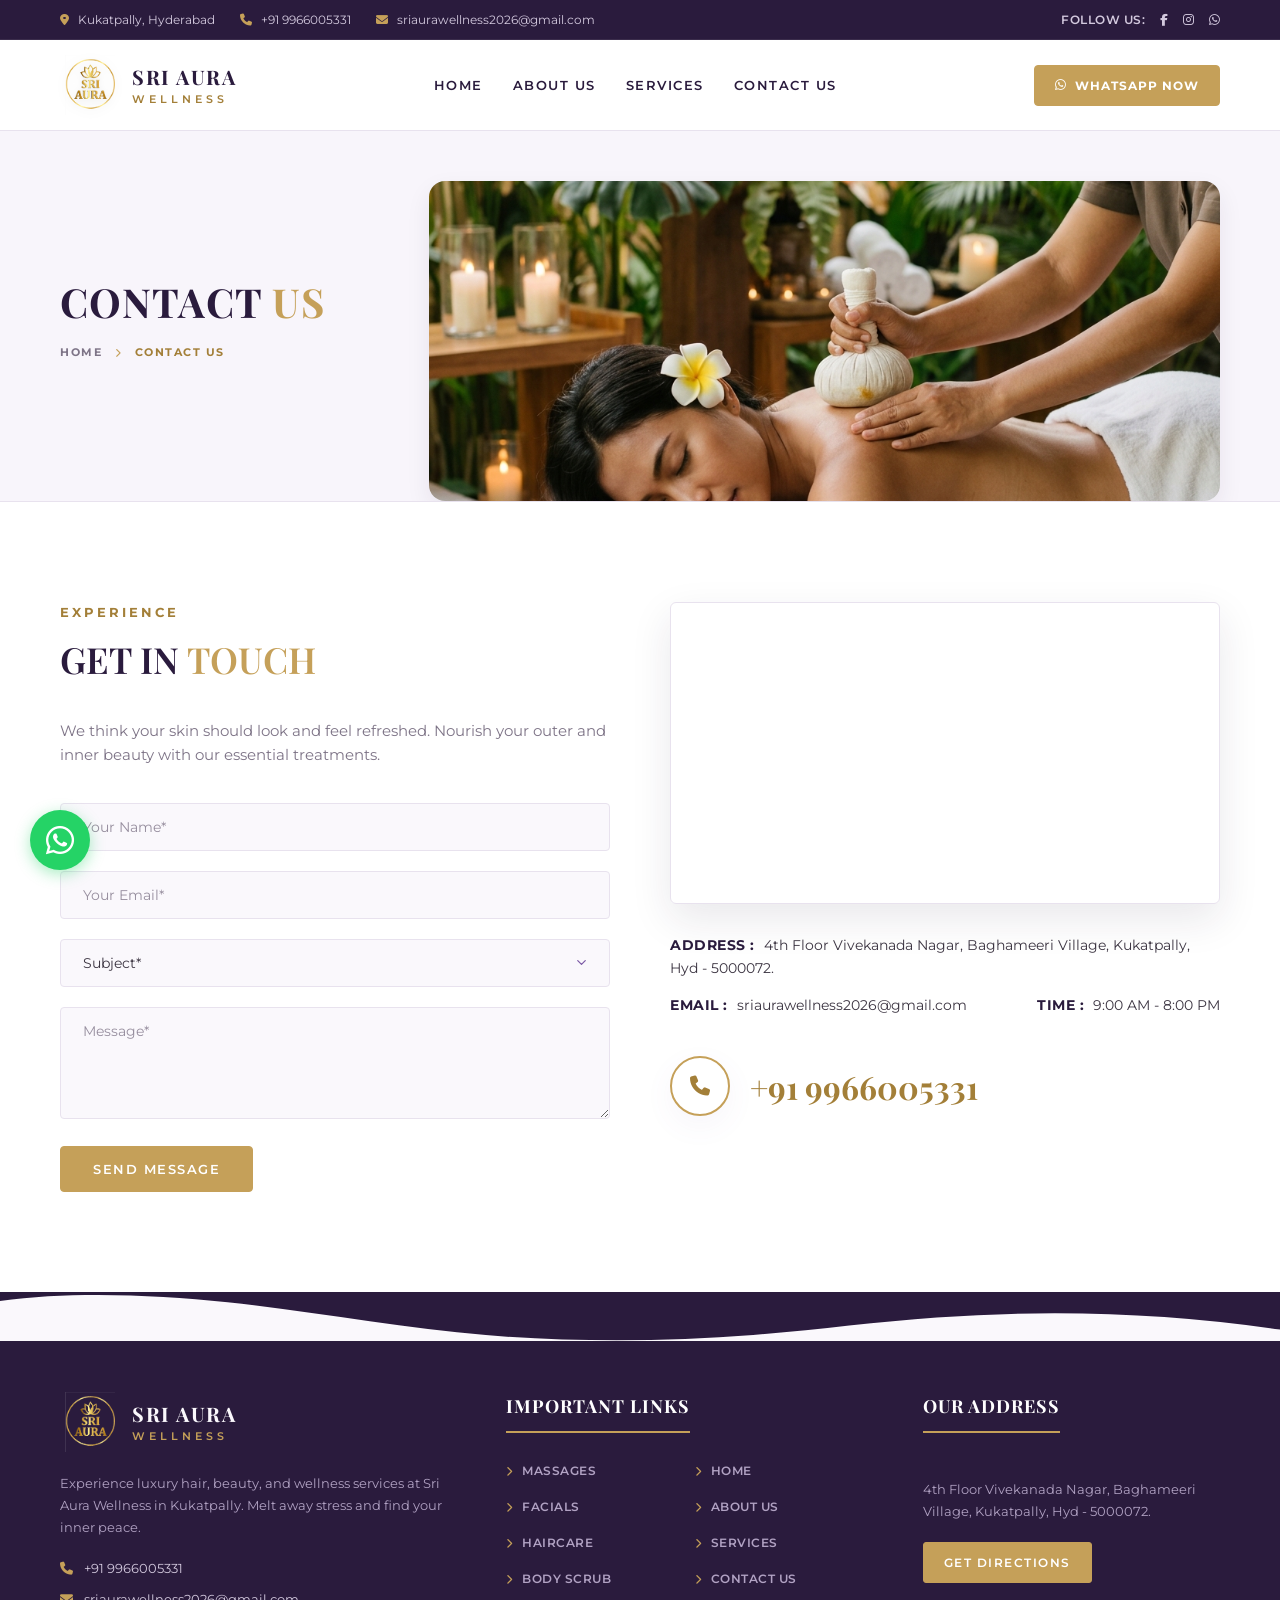
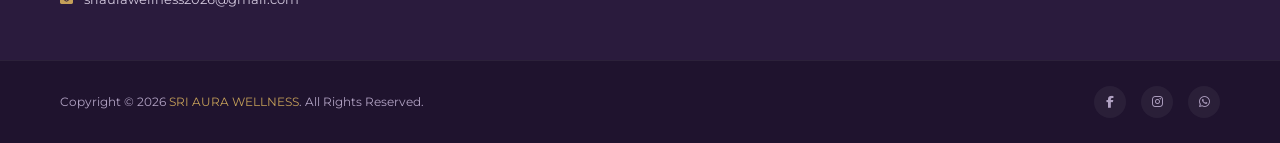
<file: contact.html>
<!DOCTYPE html>
<html lang="en">
<head>
    <meta charset="UTF-8">
    <meta name="viewport" content="width=device-width, initial-scale=1.0">
    <title>Contact Us | Sri Aura Wellness - Luxury Hair, Beauty & Spa</title>
    <!-- Meta Descriptions for SEO -->
    <meta name="description" content="Get in touch with Sri Aura Wellness. Find our location in Kukatpally, Hyderabad, email us, call +91 9966005331, or send a message directly through our contact form.">
    <meta name="keywords" content="contact spa Boduppal, Sri Aura location, spa email Kukatpally, contact wellness hyderabad, book spa appointment">
    <meta name="author" content="Sri Aura Wellness">
    
    <!-- Google Fonts: Playfair Display (Serif) & Montserrat (Sans-Serif) -->
    <link rel="preconnect" href="https://fonts.googleapis.com">
    <link rel="preconnect" href="https://fonts.gstatic.com" crossorigin>
    <link href="https://fonts.googleapis.com/css2?family=Montserrat:wght@300;400;500;600;700&family=Playfair+Display:ital,wght@0,400;0,500;0,600;0,700;1,400&display=swap" rel="stylesheet">
    
    <!-- FontAwesome for Icons -->
    <link rel="stylesheet" href="https://cdnjs.cloudflare.com/ajax/libs/font-awesome/6.4.0/css/all.min.css">
    
    <link rel="icon" type="image/png" href="favicon.png">
    
    <!-- Custom CSS -->
    <link rel="stylesheet" href="style.css">
</head>
<body>

    <!-- 1. TOP ANNOUNCEMENT BAR -->
    <div class="top-bar" id="topBar">
        <div class="container top-bar-content">
            <div class="top-contact-info">
                <span><i class="fa-solid fa-location-dot"></i> Kukatpally, Hyderabad</span>
                <span><i class="fa-solid fa-phone"></i> <a href="tel:+919966005331">+91 9966005331</a></span>
                <span><i class="fa-solid fa-envelope"></i> <a href="mailto:sriaurawellness2026@gmail.com">sriaurawellness2026@gmail.com</a></span>
            </div>
            <div class="top-social-info">
                <span>FOLLOW US:</span>
                <a href="https://www.facebook.com/sriaurawellnesssaloonandspa" target="_blank" aria-label="Facebook"><i class="fa-brands fa-facebook-f"></i></a>
                <a href="https://instagram.com" target="_blank" aria-label="Instagram"><i class="fa-brands fa-instagram"></i></a>
                <a href="https://wa.me/919966005331" target="_blank" aria-label="WhatsApp"><i class="fa-brands fa-whatsapp"></i></a>
            </div>
        </div>
    </div>

    <!-- 2. MAIN HEADER & NAVBAR -->
    <header class="main-header" id="mainHeader">
        <div class="container navbar-container">
            <!-- Brand Logo -->
            <a href="index.html" class="logo-link" aria-label="Sri Aura Wellness Home">
                <div class="logo-wrapper">
                    <!-- Premium Gold Lotus Logo Image -->
                    <img src="assets/logo.png" alt="Sri Aura Wellness Logo" class="spa-logo-img">
                    <div class="logo-text">
                        <span class="logo-title">SRI AURA</span>
                        <span class="logo-subtitle">WELLNESS</span>
                    </div>
                </div>
            </a>

            <!-- Navigation Links -->
            <nav class="nav-menu" id="navMenu">
                <ul>
                    <li><a href="index.html#home" class="nav-link">HOME</a></li>
                    <li><a href="about.html" class="nav-link">ABOUT US</a></li>
                    <li><a href="services.html" class="nav-link">SERVICES</a></li>
                    <li><a href="contact.html" class="nav-link active">CONTACT US</a></li>
                </ul>
            </nav>

            <!-- CTA Actions -->
            <div class="nav-actions">
                <a href="https://wa.me/919966005331?text=Hi%20Sri%20Aura%20Wellness,%20I'd%20like%20to%20book%20an%20appointment." target="_blank" class="btn-whatsapp-nav">
                    <i class="fa-brands fa-whatsapp"></i> WHATSAPP NOW
                </a>
                <button class="mobile-toggle-btn" id="mobileToggle" aria-label="Toggle Navigation Menu">
                    <i class="fa-solid fa-bars"></i>
                </button>
            </div>
        </div>
    </header>

    <!-- 3. INNER PAGE TITLE BANNER -->
    <section class="inner-page-banner">
        <div class="container inner-banner-container">
            <div class="banner-text-block">
                <h1 class="banner-title">CONTACT <span class="text-gold">US</span></h1>
                <div class="banner-breadcrumbs">
                    <a href="index.html">HOME</a> <i class="fa-solid fa-chevron-right"></i> <span>CONTACT US</span>
                </div>
            </div>
            <div class="banner-image-block">
                <img src="assets/contact_banner.png" alt="Skincare model with towel wrapped on head" class="banner-cutout-img">
            </div>
        </div>
    </section>

    <!-- 4. CONTACT MAIN SECTION (Reference Screenshot) -->
    <section class="contact-details-form-section">
        <div class="container">
            <div class="contact-grid-layout">
                
                <!-- Left Column: Get In Touch Form -->
                <div class="contact-form-column animate-on-scroll">
                    <span class="section-tagline">EXPERIENCE</span>
                    <h2 class="section-title">GET IN <span class="text-gold">TOUCH</span></h2>
                    <p class="contact-form-intro">
                        We think your skin should look and feel refreshed. Nourish your outer and inner beauty with our essential treatments.
                    </p>
                    
                    <form class="contact-interactive-form" id="contactForm" action="#" method="POST">
                        <div class="form-input-group">
                            <input type="text" id="contactName" placeholder="Your Name*" required>
                        </div>
                        <div class="form-input-group">
                            <input type="email" id="contactEmail" placeholder="Your Email*" required>
                        </div>
                        <div class="form-input-group">
                            <select id="contactSubject" required>
                                <option value="" disabled selected>Subject*</option>
                                <option value="appointment">Book Appointment</option>
                                <option value="feedback">Feedback / Suggestion</option>
                                <option value="inquiry">General Inquiry</option>
                                <option value="membership">Membership Plans</option>
                            </select>
                        </div>
                        <div class="form-input-group">
                            <textarea id="contactMessage" rows="5" placeholder="Message*" required></textarea>
                        </div>
                        <button type="submit" class="btn btn-primary-submit">SEND MESSAGE</button>
                    </form>
                </div>

                <!-- Right Column: Location Map & Details -->
                <div class="contact-info-column animate-on-scroll">
                    
                    <!-- Google Map Embed Container -->
                    <div class="contact-map-wrapper">
                        <iframe 
                            src="https://maps.google.com/maps?q=4th%20Floor%20Vivekanada%20Nagar,%20Baghameeri%20Village,%20Kukatpally,%20Hyd%20-%205000072&t=&z=15&ie=UTF8&iwloc=&output=embed" 
                            width="100%" 
                            height="300" 
                            style="border:0;" 
                            allowfullscreen="" 
                            loading="lazy" 
                            referrerpolicy="no-referrer-when-downgrade"
                            title="Sri Aura Wellness Location Map">
                        </iframe>
                    </div>

                    <!-- Contact Details text block -->
                    <div class="contact-text-details">
                        <p class="info-row">
                            <span class="info-label">ADDRESS :</span> 
                            4th Floor Vivekanada Nagar, Baghameeri Village, Kukatpally, Hyd - 5000072.
                        </p>
                        <div class="info-split-row">
                            <p class="info-row">
                                <span class="info-label">EMAIL :</span> 
                                <a href="mailto:sriaurawellness2026@gmail.com">sriaurawellness2026@gmail.com</a>
                            </p>
                            <p class="info-row">
                                <span class="info-label">TIME :</span> 
                                9:00 AM - 8:00 PM
                            </p>
                        </div>
                    </div>

                    <!-- Call To Action Phone Number -->
                    <div class="contact-phone-cta">
                        <div class="phone-icon-round">
                            <i class="fa-solid fa-phone"></i>
                        </div>
                        <a href="tel:+919966005331" class="phone-number-display">+91 9966005331</a>
                    </div>

                </div>

            </div>
        </div>
    </section>

    <!-- 5. FOOTER SECTION -->
    <footer class="main-footer">
        <div class="footer-decor-top">
            <svg data-name="Layer 1" xmlns="http://www.w3.org/2000/svg" viewBox="0 0 1200 120" preserveAspectRatio="none">
                <path d="M321.39,56.44c58-10.79,114.16-30.13,172-41.86,82.39-16.72,168.19-17.73,250.45-.39C823.78,31,906.67,72,985.66,92.83c70.05,18.48,146.53,26.09,214.34,3V0H0V27.35A600.21,600.21,0,0,0,321.39,56.44Z" fill="#FAF8FC"></path>
            </svg>
        </div>
        <div class="container footer-content-grid">
            <!-- Left Info Block -->
            <div class="footer-info">
                <div class="footer-logo">
                    <!-- Premium Gold Lotus Logo Image -->
                    <img src="assets/logo.png" alt="Sri Aura Wellness Logo" class="footer-logo-img">
                    <div class="logo-text">
                        <span class="logo-title text-white">SRI AURA</span>
                        <span class="logo-subtitle text-gold">WELLNESS</span>
                    </div>
                </div>
                <p class="footer-desc">Experience luxury hair, beauty, and wellness services at Sri Aura Wellness in Kukatpally. Melt away stress and find your inner peace.</p>
                <div class="footer-contacts">
                    <p><i class="fa-solid fa-phone"></i> <a href="tel:+919966005331">+91 9966005331</a></p>
                    <p><i class="fa-solid fa-envelope"></i> <a href="mailto:sriaurawellness2026@gmail.com">sriaurawellness2026@gmail.com</a></p>
                </div>
            </div>

            <!-- Middle Important Links -->
            <div class="footer-links">
                <h3 class="footer-heading">IMPORTANT LINKS</h3>
                <div class="links-grid">
                    <ul>
                        <li><a href="services.html"><i class="fa-solid fa-chevron-right"></i> MASSAGES</a></li>
                        <li><a href="services.html"><i class="fa-solid fa-chevron-right"></i> FACIALS</a></li>
                        <li><a href="services.html"><i class="fa-solid fa-chevron-right"></i> HAIRCARE</a></li>
                        <li><a href="services.html"><i class="fa-solid fa-chevron-right"></i> BODY SCRUB</a></li>
                    </ul>
                    <ul>
                        <li><a href="index.html#home"><i class="fa-solid fa-chevron-right"></i> HOME</a></li>
                        <li><a href="about.html"><i class="fa-solid fa-chevron-right"></i> ABOUT US</a></li>
                        <li><a href="services.html"><i class="fa-solid fa-chevron-right"></i> SERVICES</a></li>
                        <li><a href="contact.html"><i class="fa-solid fa-chevron-right"></i> CONTACT US</a></li>
                    </ul>
                </div>
            </div>

            <!-- Right Address Block -->
            <div class="footer-address">
                <h3 class="footer-heading">OUR ADDRESS</h3>
                <p class="address-text">4th Floor Vivekanada Nagar, Baghameeri Village, Kukatpally, Hyd - 5000072.</p>
                <a href="https://maps.google.com/?q=4th+Floor+Vivekanada+Nagar,+Baghameeri+Village,+Kukatpally,+Hyd+-+5000072" target="_blank" class="btn btn-gold-footer">GET DIRECTIONS</a>
            </div>
        </div>

        <!-- Sub footer -->
        <div class="sub-footer">
            <div class="container sub-footer-content">
                <p class="copyright-text">Copyright &copy; 2026 <span class="text-gold">SRI AURA WELLNESS</span>. All Rights Reserved.</p>
                <div class="sub-footer-socials">
                    <a href="https://www.facebook.com/sriaurawellnesssaloonandspa" target="_blank" aria-label="Facebook"><i class="fa-brands fa-facebook-f"></i></a>
                    <a href="https://instagram.com" target="_blank" aria-label="Instagram"><i class="fa-brands fa-instagram"></i></a>
                    <a href="https://wa.me/919966005331" target="_blank" aria-label="WhatsApp"><i class="fa-brands fa-whatsapp"></i></a>
                </div>
            </div>
        </div>
    </footer>

    <!-- 6. FLOATING CONTACT ACTIONS -->
    <a href="https://wa.me/919966005331?text=Hi%20Sri%20Aura%20Wellness,%20I'd%20like%20to%20book%20an%20appointment." target="_blank" class="whatsapp-floating-btn" aria-label="Book on WhatsApp">
        <i class="fa-brands fa-whatsapp"></i>
    </a>
    
    <a href="#topBar" class="scroll-to-top-btn" id="scrollToTop" aria-label="Scroll to top of page">
        <i class="fa-solid fa-arrow-up"></i>
    </a>

    <!-- Custom Javascript -->
    <script src="app.js"></script>
</body>
</html>
</file>
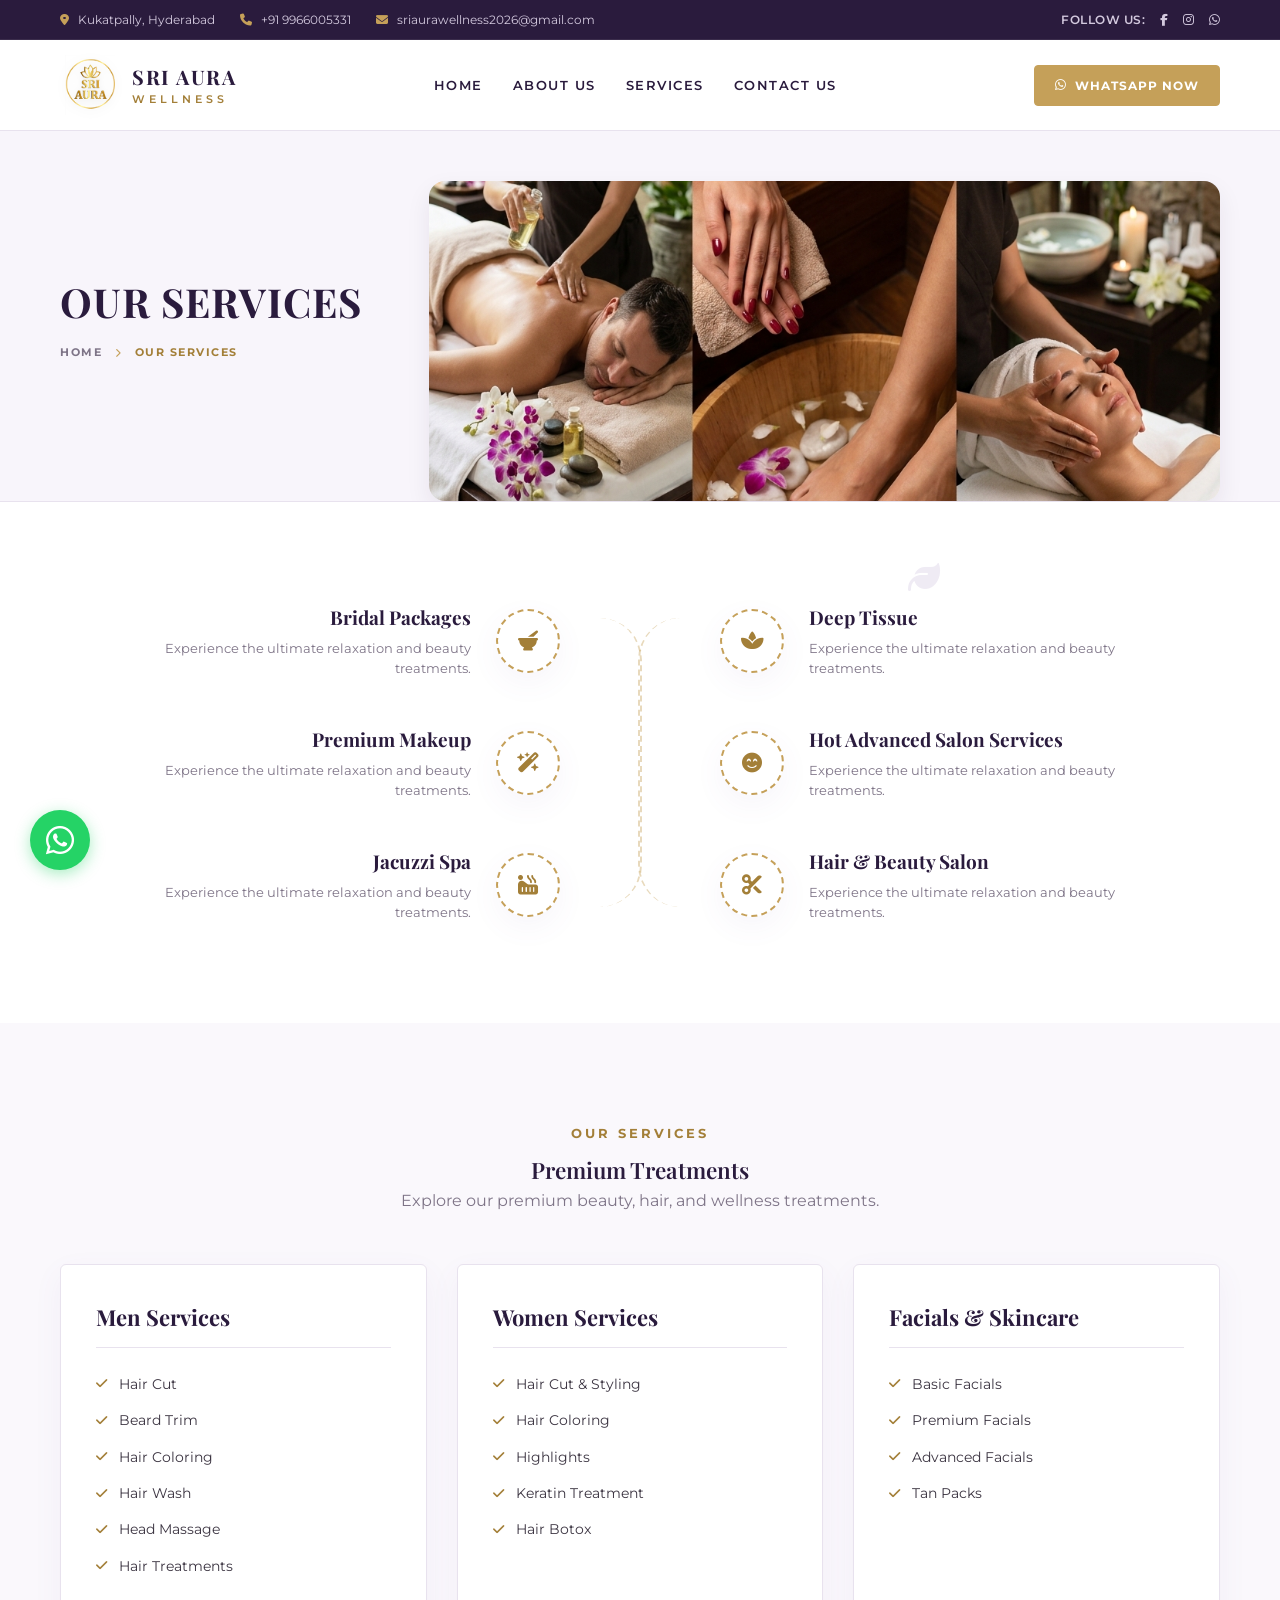
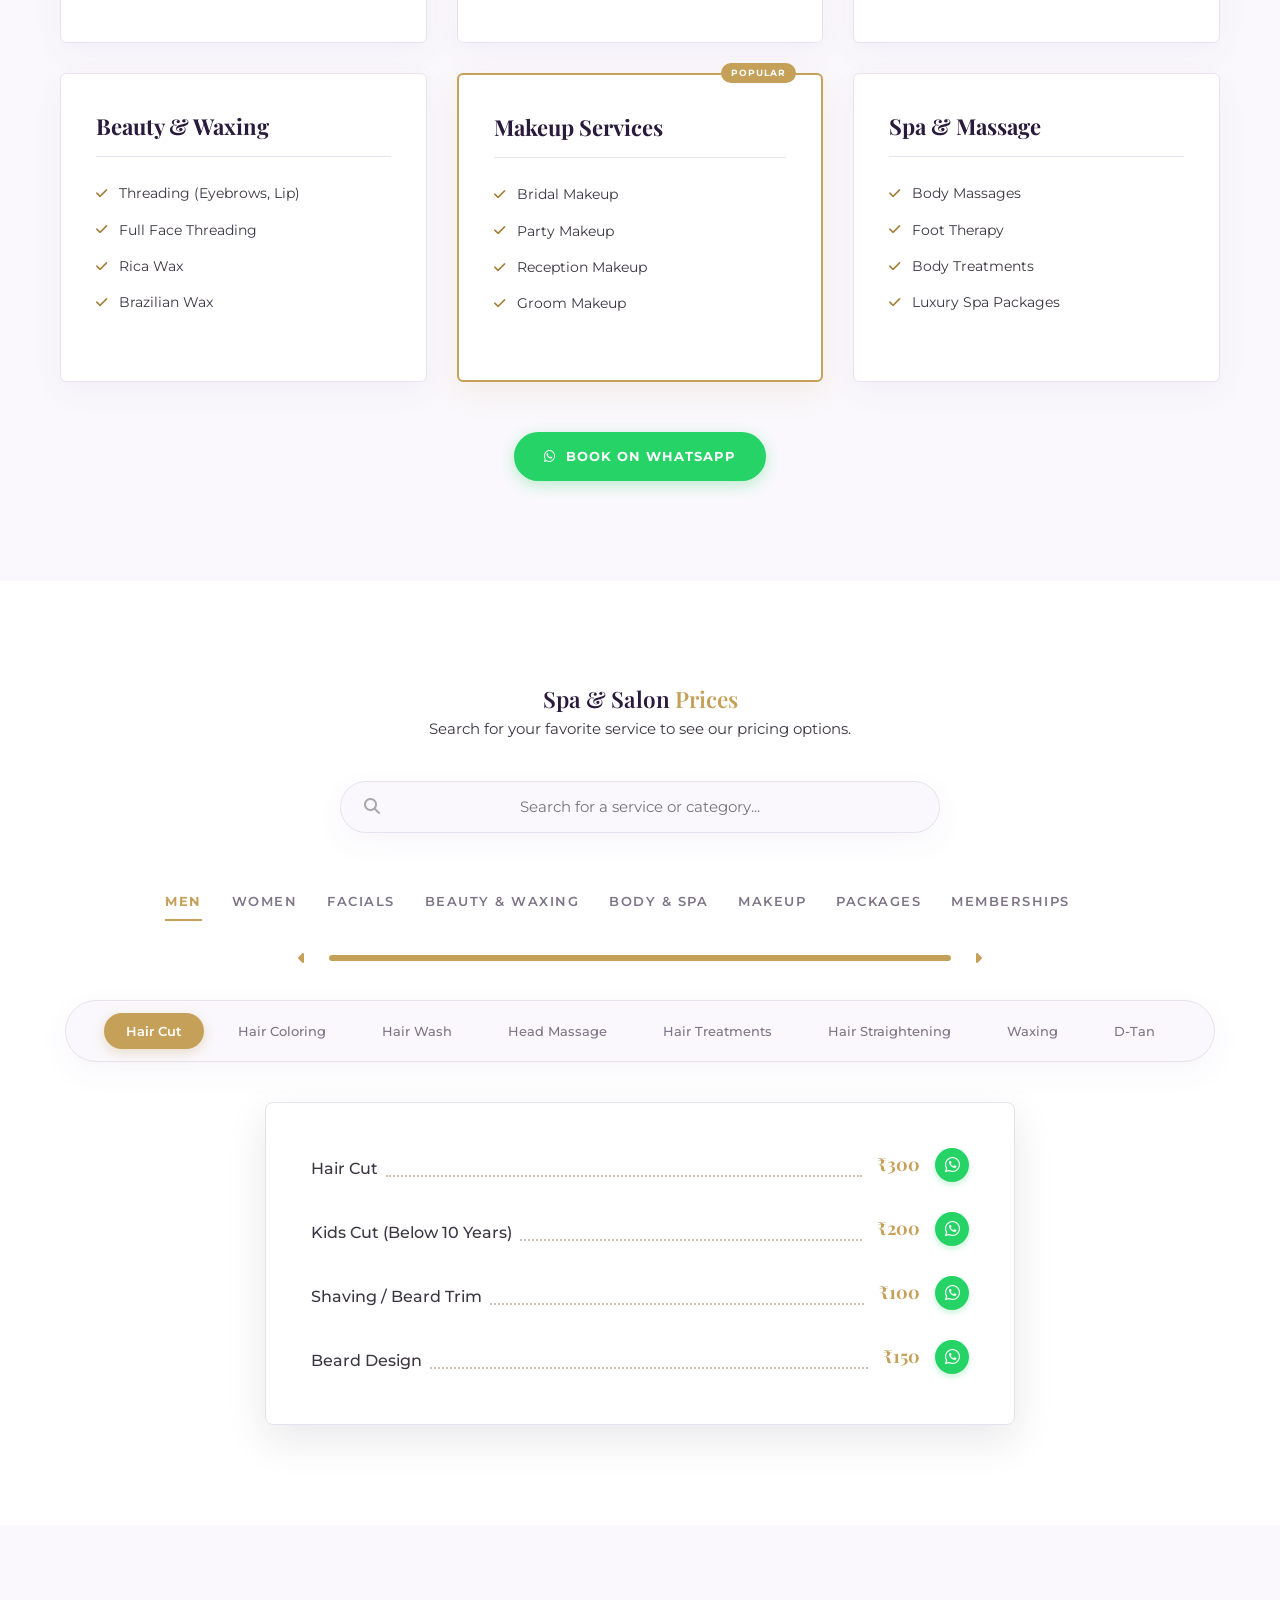
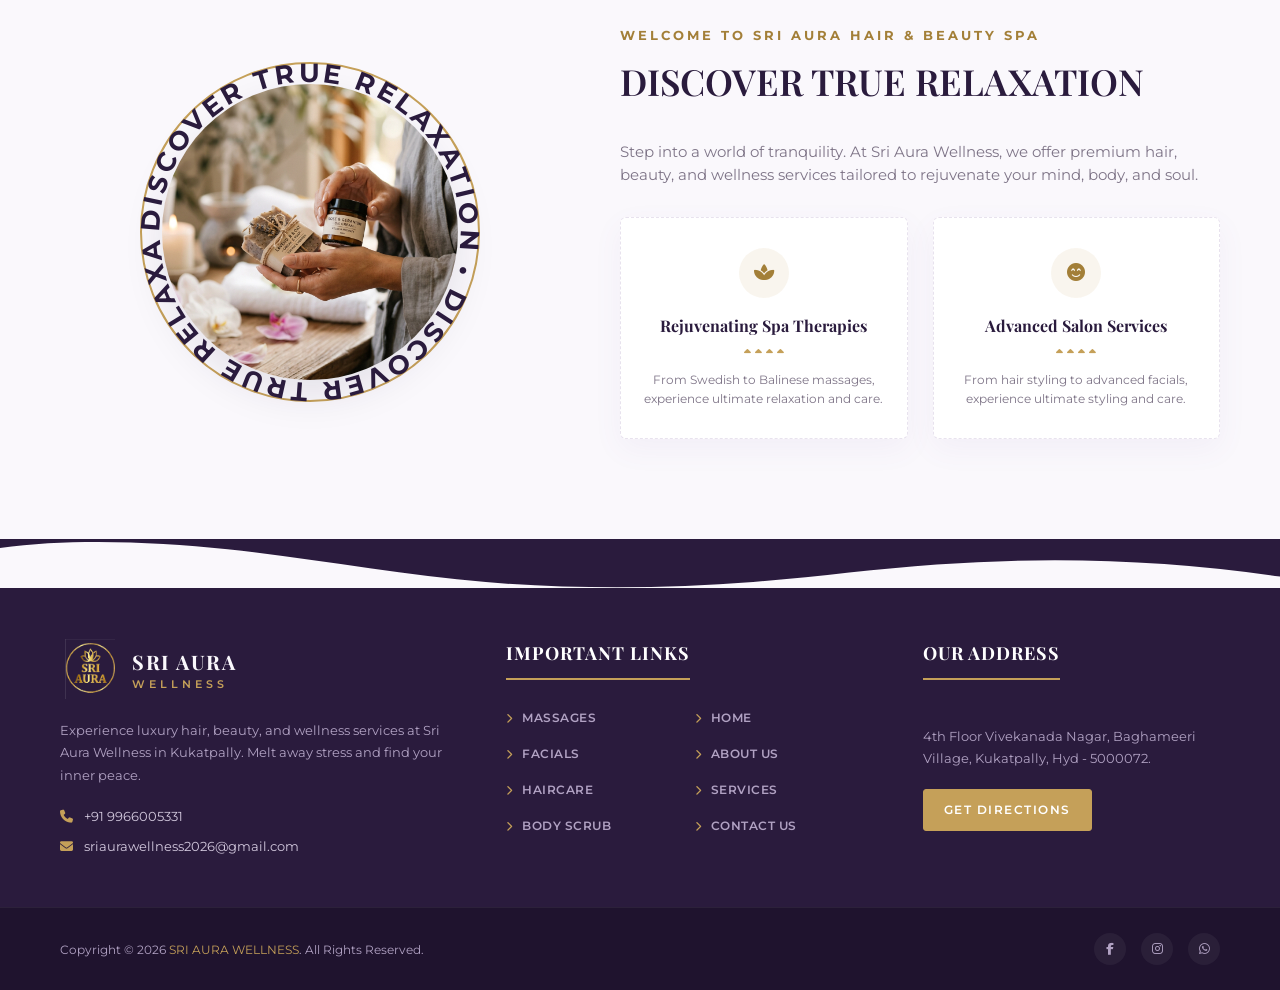
<file: services.html>
<!DOCTYPE html>
<html lang="en">
<head>
    <meta charset="UTF-8">
    <meta name="viewport" content="width=device-width, initial-scale=1.0">
    <title>Our Services | Sri Aura Wellness - Luxury Hair, Beauty & Spa</title>
    <!-- Meta Descriptions for SEO -->
    <meta name="description" content="Discover Sri Aura Wellness spa & salon prices. Full service menu including haircut, facial, waxing, massage, makeup, and packages in Boduppal. Search pricing live.">
    <meta name="keywords" content="spa prices Boduppal, massage cost Kukatpally, salon menu, haircut price Hyderabad, skincare pricing">
    <meta name="author" content="Sri Aura Wellness">
    
    <!-- Google Fonts: Playfair Display (Serif) & Montserrat (Sans-Serif) -->
    <link rel="preconnect" href="https://fonts.googleapis.com">
    <link rel="preconnect" href="https://fonts.gstatic.com" crossorigin>
    <link href="https://fonts.googleapis.com/css2?family=Montserrat:wght@300;400;500;600;700&family=Playfair+Display:ital,wght@0,400;0,500;0,600;0,700;1,400&display=swap" rel="stylesheet">
    
    <!-- FontAwesome for Icons -->
    <link rel="stylesheet" href="https://cdnjs.cloudflare.com/ajax/libs/font-awesome/6.4.0/css/all.min.css">
    
    <link rel="icon" type="image/png" href="favicon.png">
    
    <!-- Custom CSS -->
    <link rel="stylesheet" href="style.css">
</head>
<body>

    <!-- 1. TOP ANNOUNCEMENT BAR -->
    <div class="top-bar" id="topBar">
        <div class="container top-bar-content">
            <div class="top-contact-info">
                <span><i class="fa-solid fa-location-dot"></i> Kukatpally, Hyderabad</span>
                <span><i class="fa-solid fa-phone"></i> <a href="tel:+919966005331">+91 9966005331</a></span>
                <span><i class="fa-solid fa-envelope"></i> <a href="mailto:sriaurawellness2026@gmail.com">sriaurawellness2026@gmail.com</a></span>
            </div>
            <div class="top-social-info">
                <span>FOLLOW US:</span>
                <a href="https://www.facebook.com/sriaurawellnesssaloonandspa" target="_blank" aria-label="Facebook"><i class="fa-brands fa-facebook-f"></i></a>
                <a href="https://instagram.com" target="_blank" aria-label="Instagram"><i class="fa-brands fa-instagram"></i></a>
                <a href="https://wa.me/919966005331" target="_blank" aria-label="WhatsApp"><i class="fa-brands fa-whatsapp"></i></a>
            </div>
        </div>
    </div>

    <!-- 2. MAIN HEADER & NAVBAR -->
    <header class="main-header" id="mainHeader">
        <div class="container navbar-container">
            <!-- Brand Logo -->
            <a href="index.html" class="logo-link" aria-label="Sri Aura Wellness Home">
                <div class="logo-wrapper">
                    <!-- Premium Gold Lotus Logo Image -->
                    <img src="assets/logo.png" alt="Sri Aura Wellness Logo" class="spa-logo-img">
                    <div class="logo-text">
                        <span class="logo-title">SRI AURA</span>
                        <span class="logo-subtitle">WELLNESS</span>
                    </div>
                </div>
            </a>

            <!-- Navigation Links -->
            <nav class="nav-menu" id="navMenu">
                <ul>
                    <li><a href="index.html#home" class="nav-link">HOME</a></li>
                    <li><a href="about.html" class="nav-link">ABOUT US</a></li>
                    <li><a href="services.html" class="nav-link active">SERVICES</a></li>
                    <li><a href="contact.html" class="nav-link">CONTACT US</a></li>
                </ul>
            </nav>

            <!-- CTA Actions -->
            <div class="nav-actions">
                <a href="https://wa.me/919966005331?text=Hi%20Sri%20Aura%20Wellness,%20I'd%20like%20to%20book%20an%20appointment." target="_blank" class="btn-whatsapp-nav">
                    <i class="fa-brands fa-whatsapp"></i> WHATSAPP NOW
                </a>
                <button class="mobile-toggle-btn" id="mobileToggle" aria-label="Toggle Navigation Menu">
                    <i class="fa-solid fa-bars"></i>
                </button>
            </div>
        </div>
    </header>

    <!-- 3. INNER PAGE TITLE BANNER -->
    <section class="inner-page-banner">
        <div class="container inner-banner-container">
            <div class="banner-text-block">
                <h1 class="banner-title">OUR SERVICES</h1>
                <div class="banner-breadcrumbs">
                    <a href="index.html">HOME</a> <i class="fa-solid fa-chevron-right"></i> <span>OUR SERVICES</span>
                </div>
            </div>
            <div class="banner-image-block">
                <img src="assets/services_banner.png" alt="Sri Aura Wellness Spa Services Menu" class="banner-cutout-img">
            </div>
        </div>
    </section>

    <!-- 4. CURVED HIGHLIGHT WIDGET SECTION (Reference Screenshot 1) -->
    <section class="curved-highlights-section">
        <div class="container">
            <div class="curved-wrapper">
                <!-- Decorative leaf floats -->
                <div class="curved-leaf-float"><i class="fa-solid fa-leaf"></i></div>

                <!-- Left Column (Right-aligned text, icon on right) -->
                <div class="curved-column col-left animate-on-scroll">
                    <!-- Item 1 -->
                    <div class="curved-item">
                        <div class="curved-text">
                            <h3>Bridal Packages</h3>
                            <p>Experience the ultimate relaxation and beauty treatments.</p>
                        </div>
                        <div class="curved-icon">
                            <i class="fa-solid fa-mortar-pestle"></i>
                        </div>
                    </div>
                    <!-- Item 2 -->
                    <div class="curved-item">
                        <div class="curved-text">
                            <h3>Premium Makeup</h3>
                            <p>Experience the ultimate relaxation and beauty treatments.</p>
                        </div>
                        <div class="curved-icon">
                            <i class="fa-solid fa-wand-magic-sparkles"></i>
                        </div>
                    </div>
                    <!-- Item 3 -->
                    <div class="curved-item">
                        <div class="curved-text">
                            <h3>Jacuzzi Spa</h3>
                            <p>Experience the ultimate relaxation and beauty treatments.</p>
                        </div>
                        <div class="curved-icon">
                            <i class="fa-solid fa-hot-tub-person"></i>
                        </div>
                    </div>
                </div>

                <!-- Center curved decorative line boundary -->
                <div class="curved-divider-line"></div>

                <!-- Right Column (Left-aligned icons, text on right) -->
                <div class="curved-column col-right animate-on-scroll">
                    <!-- Item 1 -->
                    <div class="curved-item">
                        <div class="curved-icon">
                            <i class="fa-solid fa-spa"></i>
                        </div>
                        <div class="curved-text">
                            <h3>Deep Tissue</h3>
                            <p>Experience the ultimate relaxation and beauty treatments.</p>
                        </div>
                    </div>
                    <!-- Item 2 -->
                    <div class="curved-item">
                        <div class="curved-icon">
                            <i class="fa-solid fa-face-smile-beam"></i>
                        </div>
                        <div class="curved-text">
                            <h3>Hot Advanced Salon Services</h3>
                            <p>Experience the ultimate relaxation and beauty treatments.</p>
                        </div>
                    </div>
                    <!-- Item 3 -->
                    <div class="curved-item">
                        <div class="curved-icon">
                            <i class="fa-solid fa-scissors"></i>
                        </div>
                        <div class="curved-text">
                            <h3>Hair & Beauty Salon</h3>
                            <p>Experience the ultimate relaxation and beauty treatments.</p>
                        </div>
                    </div>
                </div>
            </div>
        </div>
    </section>

    <!-- 5. SERVICES GRID CHECKLISTS SECTION (Reference Screenshot 2) -->
    <section class="services-section-listing">
        <div class="container">
            <div class="services-header text-center animate-on-scroll">
                <span class="section-tagline">Our Services</span>
                <h2>Premium Treatments</h2>
                <p class="section-desc">Explore our premium beauty, hair, and wellness treatments.</p>
            </div>

            <!-- 6 Services Checklist Grid -->
            <div class="services-checklist-grid animate-on-scroll">
                <!-- 1. Men Services -->
                <div class="checklist-card">
                    <h3>Men Services</h3>
                    <ul>
                        <li><i class="fa-solid fa-check"></i> Hair Cut</li>
                        <li><i class="fa-solid fa-check"></i> Beard Trim</li>
                        <li><i class="fa-solid fa-check"></i> Hair Coloring</li>
                        <li><i class="fa-solid fa-check"></i> Hair Wash</li>
                        <li><i class="fa-solid fa-check"></i> Head Massage</li>
                        <li><i class="fa-solid fa-check"></i> Hair Treatments</li>
                    </ul>
                </div>

                <!-- 2. Women Services -->
                <div class="checklist-card">
                    <h3>Women Services</h3>
                    <ul>
                        <li><i class="fa-solid fa-check"></i> Hair Cut & Styling</li>
                        <li><i class="fa-solid fa-check"></i> Hair Coloring</li>
                        <li><i class="fa-solid fa-check"></i> Highlights</li>
                        <li><i class="fa-solid fa-check"></i> Keratin Treatment</li>
                        <li><i class="fa-solid fa-check"></i> Hair Botox</li>
                    </ul>
                </div>

                <!-- 3. Facials & Skincare -->
                <div class="checklist-card">
                    <h3>Facials & Skincare</h3>
                    <ul>
                        <li><i class="fa-solid fa-check"></i> Basic Facials</li>
                        <li><i class="fa-solid fa-check"></i> Premium Facials</li>
                        <li><i class="fa-solid fa-check"></i> Advanced Facials</li>
                        <li><i class="fa-solid fa-check"></i> Tan Packs</li>
                    </ul>
                </div>

                <!-- 4. Beauty & Waxing -->
                <div class="checklist-card">
                    <h3>Beauty & Waxing</h3>
                    <ul>
                        <li><i class="fa-solid fa-check"></i> Threading (Eyebrows, Lip)</li>
                        <li><i class="fa-solid fa-check"></i> Full Face Threading</li>
                        <li><i class="fa-solid fa-check"></i> Rica Wax</li>
                        <li><i class="fa-solid fa-check"></i> Brazilian Wax</li>
                    </ul>
                </div>

                <!-- 5. Makeup Services (GOLD BORDER HIGHLIGHTED CARD) -->
                <div class="checklist-card highlighted-makeup-card">
                    <h3>Makeup Services</h3>
                    <ul>
                        <li><i class="fa-solid fa-check"></i> Bridal Makeup</li>
                        <li><i class="fa-solid fa-check"></i> Party Makeup</li>
                        <li><i class="fa-solid fa-check"></i> Reception Makeup</li>
                        <li><i class="fa-solid fa-check"></i> Groom Makeup</li>
                    </ul>
                </div>

                <!-- 6. Spa & Massage -->
                <div class="checklist-card">
                    <h3>Spa & Massage</h3>
                    <ul>
                        <li><i class="fa-solid fa-check"></i> Body Massages</li>
                        <li><i class="fa-solid fa-check"></i> Foot Therapy</li>
                        <li><i class="fa-solid fa-check"></i> Body Treatments</li>
                        <li><i class="fa-solid fa-check"></i> Luxury Spa Packages</li>
                    </ul>
                </div>
            </div>

            <!-- Bottom green WhatsApp button -->
            <div class="text-center services-whatsapp-btn animate-on-scroll">
                <a href="https://wa.me/919966005331?text=Hi%20Sri%20Aura%20Wellness,%20I'd%20like%20to%20book%20a%20spa%20or%20salon%20appointment." target="_blank" class="btn-book-whatsapp">
                    <i class="fa-brands fa-whatsapp"></i> BOOK ON WHATSAPP
                </a>
            </div>
        </div>
    </section>

    <!-- 6. INTERACTIVE PRICING SEARCH ENGINE SECTION (Reference Screenshot 2 & 3) -->
    <section class="pricing-engine-section">
        <div class="container">
            <div class="pricing-engine-header text-center animate-on-scroll">
                <h2>Spa & Salon <span class="text-gold">Prices</span></h2>
                <p>Search for your favorite service to see our pricing options.</p>
            </div>

            <!-- Pricing search bar -->
            <div class="pricing-search-container animate-on-scroll">
                <input type="text" id="pricingSearchInput" placeholder="Search for a service or category...">
                <span class="search-input-icon"><i class="fa-solid fa-magnifying-glass"></i></span>
            </div>

            <!-- Horizontal scrollable category tabs -->
            <div class="pricing-tabs-scroller animate-on-scroll">
                <div class="pricing-tabs-track" id="pricingTabsTrack">
                    <button class="pricing-tab active" data-category="men">MEN</button>
                    <button class="pricing-tab" data-category="women">WOMEN</button>
                    <button class="pricing-tab" data-category="facials">FACIALS</button>
                    <button class="pricing-tab" data-category="beauty">BEAUTY & WAXING</button>
                    <button class="pricing-tab" data-category="body">BODY & SPA</button>
                    <button class="pricing-tab" data-category="makeup">MAKEUP</button>
                    <button class="pricing-tab" data-category="packages">PACKAGES</button>
                    <button class="pricing-tab" data-category="memberships">MEMBERSHIPS</button>
                </div>
                <!-- Custom Scrollbar Row (Reference Screenshots) -->
                <div class="pricing-scroll-indicator-row">
                    <button class="pricing-scroll-arrow arrow-prev" id="tabScrollPrev" aria-label="Scroll left">
                        <i class="fa-solid fa-caret-left"></i>
                    </button>
                    <div class="pricing-scroll-track">
                        <div class="pricing-scroll-thumb" id="tabScrollThumb"></div>
                    </div>
                    <button class="pricing-scroll-arrow arrow-next" id="tabScrollNext" aria-label="Scroll right">
                        <i class="fa-solid fa-caret-right"></i>
                    </button>
                </div>
            </div>

            <!-- Subcategory Pills row (Renders dynamically) -->
            <div class="subcategory-pills-row animate-on-scroll" id="subcategoryPills">
                <!-- Dynamic Pills inject here -->
            </div>

            <!-- Price Items Grid / list (Renders dynamically) -->
            <div class="pricing-results-container animate-on-scroll" id="pricingResults">
                <!-- Dynamic pricing rows inject here -->
            </div>
        </div>
    </section>

    <!-- 7. DISCOVER TRUE RELAXATION SECTION (Reference Screenshot 3) -->
    <section class="discover-relaxation-section">
        <div class="container">
            <div class="relaxation-grid">
                <!-- Left Circular Image text path -->
                <div class="relaxation-left-block animate-on-scroll">
                    <div class="circular-media-container">
                        <!-- Custom circular text wrapper -->
                        <div class="circular-text-wrapper-relaxation">
                            <svg viewBox="0 0 100 100" class="relaxation-stamp-svg">
                                <path id="relaxationCirclePath" d="M 50, 50 m -40, 0 a 40,40 0 1,1 80,0 a 40,40 0 1,1 -80,0" fill="none" />
                                <text font-size="7" font-weight="700" fill="#2A1B3D" letter-spacing="1">
                                    <textPath href="#relaxationCirclePath">DISCOVER TRUE RELAXATION • DISCOVER TRUE RELAXATION •</textPath>
                                </text>
                            </svg>
                        </div>
                        <img src="assets/spa_hands.png" alt="Hands holding skincare soap and cream" class="circular-hands-img">
                    </div>
                </div>

                <!-- Right Description features column -->
                <div class="relaxation-right-block animate-on-scroll">
                    <span class="section-tagline">WELCOME TO SRI AURA HAIR & BEAUTY SPA</span>
                    <h2 class="section-title">DISCOVER TRUE RELAXATION</h2>
                    <p class="relaxation-desc-text">
                        Step into a world of tranquility. At Sri Aura Wellness, we offer premium hair, beauty, and wellness services tailored to rejuvenate your mind, body, and soul.
                    </p>

                    <!-- Two highlight cards -->
                    <div class="relaxation-features-grid">
                        <!-- Feature card 1 -->
                        <div class="relaxation-card">
                            <div class="feature-gold-icon">
                                <i class="fa-solid fa-spa"></i>
                            </div>
                            <h3>Rejuvenating Spa Therapies</h3>
                            <div class="card-triangles">
                                <i class="fa-solid fa-caret-up"></i>
                                <i class="fa-solid fa-caret-up"></i>
                                <i class="fa-solid fa-caret-up"></i>
                                <i class="fa-solid fa-caret-up"></i>
                            </div>
                            <p>From Swedish to Balinese massages, experience ultimate relaxation and care.</p>
                        </div>

                        <!-- Feature card 2 -->
                        <div class="relaxation-card">
                            <div class="feature-gold-icon">
                                <i class="fa-solid fa-face-smile-beam"></i>
                            </div>
                            <h3>Advanced Salon Services</h3>
                            <div class="card-triangles">
                                <i class="fa-solid fa-caret-up"></i>
                                <i class="fa-solid fa-caret-up"></i>
                                <i class="fa-solid fa-caret-up"></i>
                                <i class="fa-solid fa-caret-up"></i>
                            </div>
                            <p>From hair styling to advanced facials, experience ultimate styling and care.</p>
                        </div>
                    </div>
                </div>
            </div>
        </div>
    </section>

    <!-- 8. FOOTER SECTION -->
    <footer class="main-footer">
        <div class="footer-decor-top">
            <svg data-name="Layer 1" xmlns="http://www.w3.org/2000/svg" viewBox="0 0 1200 120" preserveAspectRatio="none">
                <path d="M321.39,56.44c58-10.79,114.16-30.13,172-41.86,82.39-16.72,168.19-17.73,250.45-.39C823.78,31,906.67,72,985.66,92.83c70.05,18.48,146.53,26.09,214.34,3V0H0V27.35A600.21,600.21,0,0,0,321.39,56.44Z" fill="#FAF8FC"></path>
            </svg>
        </div>
        <div class="container footer-content-grid">
            <!-- Left Info Block -->
            <div class="footer-info">
                <div class="footer-logo">
                    <!-- Premium Gold Lotus Logo Image -->
                    <img src="assets/logo.png" alt="Sri Aura Wellness Logo" class="footer-logo-img">
                    <div class="logo-text">
                        <span class="logo-title text-white">SRI AURA</span>
                        <span class="logo-subtitle text-gold">WELLNESS</span>
                    </div>
                </div>
                <p class="footer-desc">Experience luxury hair, beauty, and wellness services at Sri Aura Wellness in Kukatpally. Melt away stress and find your inner peace.</p>
                <div class="footer-contacts">
                    <p><i class="fa-solid fa-phone"></i> <a href="tel:+919966005331">+91 9966005331</a></p>
                    <p><i class="fa-solid fa-envelope"></i> <a href="mailto:sriaurawellness2026@gmail.com">sriaurawellness2026@gmail.com</a></p>
                </div>
            </div>

            <!-- Middle Important Links -->
            <div class="footer-links">
                <h3 class="footer-heading">IMPORTANT LINKS</h3>
                <div class="links-grid">
                    <ul>
                        <li><a href="services.html"><i class="fa-solid fa-chevron-right"></i> MASSAGES</a></li>
                        <li><a href="services.html"><i class="fa-solid fa-chevron-right"></i> FACIALS</a></li>
                        <li><a href="services.html"><i class="fa-solid fa-chevron-right"></i> HAIRCARE</a></li>
                        <li><a href="services.html"><i class="fa-solid fa-chevron-right"></i> BODY SCRUB</a></li>
                    </ul>
                    <ul>
                        <li><a href="index.html#home"><i class="fa-solid fa-chevron-right"></i> HOME</a></li>
                        <li><a href="about.html"><i class="fa-solid fa-chevron-right"></i> ABOUT US</a></li>
                        <li><a href="services.html"><i class="fa-solid fa-chevron-right"></i> SERVICES</a></li>
                        <li><a href="contact.html"><i class="fa-solid fa-chevron-right"></i> CONTACT US</a></li>
                    </ul>
                </div>
            </div>

            <!-- Right Address Block -->
            <div class="footer-address">
                <h3 class="footer-heading">OUR ADDRESS</h3>
                <p class="address-text">4th Floor Vivekanada Nagar, Baghameeri Village, Kukatpally, Hyd - 5000072.</p>
                <a href="https://maps.google.com/?q=4th+Floor+Vivekanada+Nagar,+Baghameeri+Village,+Kukatpally,+Hyd+-+5000072" target="_blank" class="btn btn-gold-footer">GET DIRECTIONS</a>
            </div>
        </div>

        <!-- Sub footer -->
        <div class="sub-footer">
            <div class="container sub-footer-content">
                <p class="copyright-text">Copyright &copy; 2026 <span class="text-gold">SRI AURA WELLNESS</span>. All Rights Reserved.</p>
                <div class="sub-footer-socials">
                    <a href="https://www.facebook.com/sriaurawellnesssaloonandspa" target="_blank" aria-label="Facebook"><i class="fa-brands fa-facebook-f"></i></a>
                    <a href="https://instagram.com" target="_blank" aria-label="Instagram"><i class="fa-brands fa-instagram"></i></a>
                    <a href="https://wa.me/919966005331" target="_blank" aria-label="WhatsApp"><i class="fa-brands fa-whatsapp"></i></a>
                </div>
            </div>
        </div>
    </footer>

    <!-- 9. FLOATING CONTACT ACTIONS -->
    <a href="https://wa.me/919966005331?text=Hi%20Sri%20Aura%20Wellness,%20I'd%20like%20to%20book%20an%20appointment." target="_blank" class="whatsapp-floating-btn" aria-label="Book on WhatsApp">
        <i class="fa-brands fa-whatsapp"></i>
    </a>
    
    <a href="#home" class="scroll-to-top-btn" id="scrollToTop" aria-label="Scroll to top of page">
        <i class="fa-solid fa-arrow-up"></i>
    </a>

    <!-- Custom Javascript -->
    <script src="app.js"></script>
</body>
</html>
</file>
<file: style.css>
/* ----------------------------------------------------
   SRI AURA WELLNESS - DESIGN SYSTEM & STYLESHEET
   ---------------------------------------------------- */

/* 1. CSS CUSTOM PROPERTIES (DESIGN TOKENS) */
:root {
    --primary: #7D5BA6;        /* Deep Lavender */
    --primary-light: #9B7EBD;  /* Medium Soft Lavender */
    --primary-dark: #4A2E6B;   /* Darker Lavender/Violet */
    --gold: #C5A059;          /* Premium Warm Gold */
    --gold-light: #FCE881;    /* Bright Gold Highlights */
    --gold-dark: #A37F38;     /* Rich Antique Gold */
    --bg-light: #FAF8FC;       /* Off-white Lavender Tint */
    --bg-dark: #2A1B3D;        /* Deep Plum/Charcoal (Zen contrast) */
    --bg-card: #FFFFFF;
    --text-main: #3C3542;      /* Deep lavender-tinted charcoal */
    --text-muted: #7E7487;     /* Soft slate lavender */
    --text-light: #FAF8FC;
    --border-color: #E8E2EE;
    --shadow-soft: 0 10px 30px rgba(125, 91, 166, 0.06);
    --shadow-medium: 0 15px 40px rgba(42, 27, 61, 0.1);
    --transition: all 0.35s cubic-bezier(0.4, 0, 0.2, 1);
    --font-heading: 'Playfair Display', 'Georgia', serif;
    --font-body: 'Montserrat', 'Helvetica', sans-serif;
    --container-width: 1200px;
}

/* 2. BASE STYLES & RESET */
* {
    margin: 0;
    padding: 0;
    box-sizing: border-box;
    scroll-behavior: smooth;
}

body {
    font-family: var(--font-body);
    font-size: 15px;
    line-height: 1.6;
    color: var(--text-main);
    background-color: var(--bg-light);
    overflow-x: hidden;
}

a {
    color: inherit;
    text-decoration: none;
    transition: var(--transition);
}

ul {
    list-style: none;
}

img {
    max-width: 100%;
    height: auto;
    display: block;
}

input, select, textarea, button {
    font-family: inherit;
    font-size: inherit;
    outline: none;
}

button {
    cursor: pointer;
    border: none;
    background: none;
    transition: var(--transition);
}

.container {
    width: 100%;
    max-width: var(--container-width);
    margin: 0 auto;
    padding: 0 20px;
}

/* 3. TYPOGRAPHY & BUTTONS */
h1, h2, h3, h4, .section-title {
    font-family: var(--font-heading);
    font-weight: 600;
    color: var(--bg-dark);
}

.section-tagline {
    font-size: 13px;
    font-weight: 700;
    letter-spacing: 3px;
    color: var(--gold-dark);
    text-transform: uppercase;
    display: block;
    margin-bottom: 8px;
}

.section-title {
    font-size: 36px;
    margin-bottom: 15px;
    position: relative;
    display: inline-block;
}

.section-title.text-white {
    color: var(--text-light);
}

.section-desc {
    font-size: 16px;
    color: var(--text-muted);
    max-width: 600px;
    margin: 0 auto 50px auto;
}

.text-center {
    text-align: center;
}

.text-gold {
    color: var(--gold) !important;
}

.text-white {
    color: var(--text-light) !important;
}

/* Buttons */
.btn {
    display: inline-flex;
    align-items: center;
    justify-content: center;
    padding: 14px 28px;
    font-size: 13px;
    font-weight: 600;
    letter-spacing: 1.5px;
    border-radius: 4px;
    text-transform: uppercase;
    transition: var(--transition);
    gap: 8px;
}

.btn-primary {
    background-color: var(--gold);
    color: #FFFFFF;
    border: 1px solid var(--gold);
}

.btn-primary:hover {
    background-color: var(--gold-dark);
    border-color: var(--gold-dark);
    transform: translateY(-2px);
    box-shadow: 0 5px 15px rgba(197, 160, 89, 0.4);
}

.btn-outline {
    background-color: transparent;
    color: #FFFFFF;
    border: 1px solid #FFFFFF;
}

.btn-outline:hover {
    background-color: #FFFFFF;
    color: var(--bg-dark);
    transform: translateY(-2px);
}

.btn-gold-footer {
    background-color: var(--gold);
    color: #FFFFFF;
    border: 1px solid var(--gold);
    font-size: 12px;
    padding: 10px 20px;
    border-radius: 3px;
}

.btn-gold-footer:hover {
    background-color: var(--gold-light);
    color: var(--bg-dark);
}

/* 4. TOP ANNOUNCEMENT BAR */
.top-bar {
    background-color: var(--bg-dark);
    color: #D3C9DE;
    font-size: 12px;
    padding: 10px 0;
    border-bottom: 1px solid rgba(255, 255, 255, 0.08);
}

.top-bar-content {
    display: flex;
    justify-content: space-between;
    align-items: center;
    flex-wrap: wrap;
    gap: 10px;
}

.top-contact-info {
    display: flex;
    gap: 25px;
    flex-wrap: wrap;
}

.top-contact-info i {
    color: var(--gold);
    margin-right: 6px;
}

.top-contact-info a:hover {
    color: var(--text-light);
}

.top-social-info {
    display: flex;
    align-items: center;
    gap: 15px;
}

.top-social-info span {
    font-weight: 600;
    letter-spacing: 0.5px;
}

.top-social-info a {
    color: #D3C9DE;
}

.top-social-info a:hover {
    color: var(--gold-light);
}

/* 5. MAIN HEADER & NAVBAR */
.main-header {
    background-color: rgba(255, 255, 255, 0.95);
    backdrop-filter: blur(10px);
    -webkit-backdrop-filter: blur(10px);
    border-bottom: 1px solid var(--border-color);
    position: sticky;
    top: 0;
    z-index: 1000;
    transition: var(--transition);
}

.main-header.scrolled {
    padding: 5px 0;
    box-shadow: 0 4px 20px rgba(42, 27, 61, 0.06);
    background-color: rgba(255, 255, 255, 0.98);
}

.navbar-container {
    display: flex;
    justify-content: space-between;
    align-items: center;
    height: 90px;
    transition: var(--transition);
}

.main-header.scrolled .navbar-container {
    height: 75px;
}

/* Brand Logo (Lotus SVG) */
.logo-link {
    display: flex;
    align-items: center;
}

.logo-wrapper {
    display: flex;
    align-items: center;
    gap: 12px;
}

.spa-logo-svg,
.spa-logo-img {
    height: 60px;
    width: 60px;
    object-fit: contain;
    filter: drop-shadow(0 2px 5px rgba(0, 0, 0, 0.1));
    transition: var(--transition);
}

.main-header.scrolled .spa-logo-svg,
.main-header.scrolled .spa-logo-img {
    height: 52px;
    width: 52px;
}

.logo-text {
    display: flex;
    flex-direction: column;
}

.logo-title {
    font-family: var(--font-heading);
    font-size: 20px;
    font-weight: 700;
    letter-spacing: 1.5px;
    color: var(--bg-dark);
}

.logo-subtitle {
    font-size: 11px;
    font-weight: 600;
    letter-spacing: 4px;
    color: var(--gold-dark);
    margin-top: -2px;
}

/* Nav Menu Links */
.nav-menu ul {
    display: flex;
    gap: 30px;
}

.nav-link {
    font-size: 13px;
    font-weight: 600;
    letter-spacing: 1.5px;
    color: var(--bg-dark);
    position: relative;
    padding: 8px 0;
}

.nav-link:hover, .nav-link.active {
    color: var(--primary);
}

.nav-link::after {
    content: '';
    position: absolute;
    bottom: 0;
    left: 0;
    width: 0;
    height: 2px;
    background-color: var(--gold);
    transition: var(--transition);
}

.nav-link:hover::after, .nav-link.active::after {
    width: 100%;
}

/* Nav CTA Actions */
.nav-actions {
    display: flex;
    align-items: center;
    gap: 15px;
}

.btn-whatsapp-nav {
    display: flex;
    align-items: center;
    gap: 8px;
    background-color: var(--gold);
    color: #FFFFFF;
    font-size: 12px;
    font-weight: 700;
    letter-spacing: 1px;
    padding: 10px 20px;
    border-radius: 4px;
    border: 1px solid var(--gold);
}

.btn-whatsapp-nav:hover {
    background-color: transparent;
    color: var(--gold);
    border-color: var(--gold);
}

.mobile-toggle-btn {
    display: none;
    font-size: 24px;
    color: var(--bg-dark);
}

/* 6. REMODELED HERO SECTION */
.hero-section {
    position: relative;
    padding: 80px 0;
    background-color: #F8F5FB; /* Beautiful off-white cream lavender */
    display: flex;
    align-items: center;
    overflow: hidden;
}

.hero-container {
    position: relative;
    z-index: 10;
}

.hero-grid {
    display: grid;
    grid-template-columns: 1.2fr 1fr;
    gap: 40px;
    align-items: center;
}

.hero-text-block {
    max-width: 600px;
}

.hero-subtitle {
    font-size: 13px;
    font-weight: 700;
    letter-spacing: 3px;
    color: var(--gold-dark);
    text-transform: uppercase;
    display: block;
    margin-bottom: 15px;
}

.hero-title {
    font-size: 48px;
    line-height: 1.2;
    color: var(--bg-dark);
    margin-bottom: 20px;
    font-family: var(--font-heading);
}

.hero-description {
    font-size: 15px;
    margin-bottom: 35px;
    color: var(--text-muted);
}

/* Custom dark pill button with gold arrow */
.btn-make-appointment {
    display: inline-flex;
    align-items: center;
    background-color: var(--bg-dark); /* deep plum */
    color: #FFFFFF;
    border-radius: 50px;
    padding: 6px 6px 6px 25px;
    border: 2px solid var(--gold);
    transition: var(--transition);
    box-shadow: var(--shadow-medium);
}

.appointment-text {
    font-size: 13px;
    font-weight: 700;
    letter-spacing: 1px;
    text-transform: uppercase;
    margin-right: 20px;
}

.appointment-arrow {
    width: 44px;
    height: 44px;
    background-color: var(--gold);
    color: #FFFFFF;
    border-radius: 50%;
    display: flex;
    align-items: center;
    justify-content: center;
    font-size: 16px;
    transition: var(--transition);
}

.btn-make-appointment:hover {
    background-color: #FFFFFF;
    color: var(--bg-dark);
    border-color: var(--primary);
}

.btn-make-appointment:hover .appointment-arrow {
    background-color: var(--primary);
    transform: rotate(45deg);
}

/* Hero image visual cutout */
.hero-image-block {
    position: relative;
    display: flex;
    justify-content: center;
    align-items: center;
}

.hero-img-decor-circle {
    position: absolute;
    width: 380px;
    height: 380px;
    border-radius: 50%;
    background: linear-gradient(135deg, rgba(197, 160, 89, 0.15), rgba(125, 91, 166, 0.05));
    z-index: 1;
    animation: floatBubble 6s ease-in-out infinite alternate;
}

.hero-woman-img {
    position: relative;
    z-index: 2;
    max-height: 480px;
    border-radius: 24px;
    box-shadow: 0 20px 40px rgba(42, 27, 61, 0.15);
    animation: floatHero 4s ease-in-out infinite alternate;
}

/* Floating leaf animation design */
.floating-elements {
    position: absolute;
    top: 0;
    left: 0;
    width: 100%;
    height: 100%;
    pointer-events: none;
    overflow: hidden;
    z-index: 3;
}

.floating-leaf {
    position: absolute;
    color: rgba(125, 91, 166, 0.15);
    font-size: 24px;
}

.leaf-1 {
    top: 15%;
    left: 8%;
    animation: leafFloat 8s ease-in-out infinite;
}

.leaf-2 {
    top: 55%;
    right: 4%;
    animation: leafFloat 12s ease-in-out infinite 2s;
}

.leaf-3 {
    top: 75%;
    left: 45%;
    animation: leafFloat 10s ease-in-out infinite 1s;
}

/* Animations Keyframes */
@keyframes fadeInUp {
    from { opacity: 0; transform: translateY(20px); }
    to { opacity: 1; transform: translateY(0); }
}

@keyframes floatHero {
    0% { transform: translateY(0px); }
    100% { transform: translateY(-12px); }
}

@keyframes floatBubble {
    0% { transform: scale(1) translate(0px, 0px); }
    100% { transform: scale(1.05) translate(10px, -10px); }
}

@keyframes leafFloat {
    0% { transform: translateY(0) rotate(0deg); opacity: 0.15; }
    50% { transform: translateY(-15px) rotate(45deg); opacity: 0.3; }
    100% { transform: translateY(0) rotate(0deg); opacity: 0.15; }
}

.animated-fade-in {
    animation: fadeInUp 0.8s ease forwards;
}

.animated-fade-in-delayed {
    opacity: 0;
    animation: fadeInUp 0.8s ease 0.3s forwards;
}

.animated-fade-in-delayed-more {
    opacity: 0;
    animation: fadeInUp 0.8s ease 0.6s forwards;
}

/* 7. REMODELED ABOUT US SECTION */
.about-section {
    padding: 100px 0;
    background-color: #FFFFFF;
}

.about-grid {
    display: grid;
    grid-template-columns: 1.20fr 1fr;
    gap: 60px;
    align-items: center;
}

.about-tagline-years {
    font-size: 13px;
    font-weight: 700;
    letter-spacing: 1px;
    color: var(--bg-dark);
    text-transform: uppercase;
    display: block;
    margin-bottom: 12px;
}

.badge-gold-years {
    background-color: var(--gold);
    color: #FFFFFF;
    padding: 3px 12px;
    font-size: 13px;
    font-weight: 700;
    border-radius: 3px;
    display: inline-block;
}

.about-highlight-box {
    border-left: 3px solid var(--gold);
    padding-left: 20px;
    margin: 25px 0;
    font-family: var(--font-heading);
    font-size: 17px;
    font-style: italic;
    color: var(--primary-dark);
    line-height: 1.5;
}

.about-text {
    font-size: 14px;
    color: var(--text-muted);
}

.text-paragraph-small {
    font-size: 13px;
    line-height: 1.7;
    margin-bottom: 30px;
}

.about-actions {
    display: flex;
    gap: 15px;
    flex-wrap: wrap;
    align-items: center;
}

/* Custom Our Services pill button */
.btn-our-services {
    display: inline-flex;
    align-items: center;
    background-color: var(--gold);
    color: #FFFFFF;
    border-radius: 50px;
    padding: 5px 5px 5px 20px;
    transition: var(--transition);
    border: 2px solid var(--gold);
    box-shadow: 0 4px 15px rgba(197, 160, 89, 0.2);
}

.services-btn-text {
    font-size: 12px;
    font-weight: 700;
    letter-spacing: 1px;
    text-transform: uppercase;
    margin-right: 15px;
}

.services-btn-arrow {
    width: 36px;
    height: 36px;
    background-color: #FFFFFF;
    color: var(--gold-dark);
    border-radius: 50%;
    display: flex;
    align-items: center;
    justify-content: center;
    font-size: 14px;
    transition: var(--transition);
}

.btn-our-services:hover {
    background-color: transparent;
    color: var(--gold-dark);
}

.btn-our-services:hover .services-btn-arrow {
    background-color: var(--gold-dark);
    color: #FFFFFF;
}

.btn-make-call {
    display: inline-flex;
    align-items: center;
    justify-content: center;
    padding: 12px 24px;
    border: 1px solid var(--border-color);
    border-radius: 50px;
    font-size: 12px;
    font-weight: 700;
    letter-spacing: 1px;
    background-color: #FFFFFF;
    box-shadow: 0 4px 10px rgba(0,0,0,0.03);
    transition: var(--transition);
}

.btn-make-call:hover {
    border-color: var(--primary);
    color: var(--primary);
    transform: translateY(-2px);
}

/* Shifted border decor for about us */
.about-image-block {
    position: relative;
    padding-left: 20px;
    padding-bottom: 20px;
}

.about-border-outline {
    position: absolute;
    top: 0px;
    left: 0px;
    width: calc(100% - 20px);
    height: calc(100% - 20px);
    border: 2px solid var(--gold);
    z-index: 1;
}

.about-massage-img {
    position: relative;
    z-index: 2;
    transform: translate(20px, 20px);
    box-shadow: var(--shadow-medium);
    border-radius: 2px;
}

/* 8. SERVICES CHECKLIST SECTION */
.services-section {
    padding: 100px 0;
    background-color: #FAF8FC;
}

.services-checklist-grid {
    display: grid;
    grid-template-columns: repeat(3, 1fr);
    gap: 30px;
    margin-top: 50px;
}

.checklist-card {
    background-color: #FFFFFF;
    border-radius: 6px;
    padding: 35px;
    border: 1px solid var(--border-color);
    box-shadow: var(--shadow-soft);
    transition: var(--transition);
    display: flex;
    flex-direction: column;
}

.checklist-card:hover {
    transform: translateY(-5px);
    box-shadow: var(--shadow-medium);
    border-color: rgba(125, 91, 166, 0.25);
}

.checklist-card h3 {
    font-size: 22px;
    margin-bottom: 25px;
    color: var(--bg-dark);
    font-family: var(--font-heading);
    border-bottom: 1.5px solid var(--border-color);
    padding-bottom: 12px;
    font-weight: 700;
}

.checklist-card ul {
    display: flex;
    flex-direction: column;
    gap: 14px;
    margin-bottom: 30px;
    flex-grow: 1;
}

.checklist-card li {
    display: flex;
    align-items: center;
    gap: 12px;
    font-size: 14px;
    color: var(--text-main);
}

.checklist-card li i {
    color: var(--gold-dark);
    font-size: 13px;
}

.btn-view-pricing {
    display: inline-block;
    padding: 11px 20px;
    background-color: var(--bg-dark);
    color: #FFFFFF;
    border-radius: 4px;
    text-align: center;
    font-size: 11px;
    font-weight: 700;
    text-transform: uppercase;
    letter-spacing: 1px;
}

.btn-view-pricing:hover {
    background-color: var(--gold);
    transform: translateY(-2px);
}

/* Highlight card style for makeup */
.highlighted-makeup-card {
    border: 2px solid var(--gold);
    box-shadow: 0 10px 30px rgba(197, 160, 89, 0.12);
    position: relative;
}

.highlighted-makeup-card::before {
    content: 'POPULAR';
    position: absolute;
    top: -12px;
    right: 25px;
    background-color: var(--gold);
    color: #FFFFFF;
    font-size: 9px;
    font-weight: 700;
    letter-spacing: 1px;
    padding: 3px 10px;
    border-radius: 10px;
}

/* Footer CTA */
.services-footer-btn {
    margin-top: 60px;
}

.btn-all-services {
    display: inline-block;
    padding: 16px 36px;
    background-color: var(--gold);
    color: #FFFFFF;
    font-size: 13px;
    font-weight: 700;
    letter-spacing: 1.5px;
    border-radius: 4px;
    box-shadow: 0 4px 15px rgba(197, 160, 89, 0.3);
}

.btn-all-services:hover {
    background-color: var(--bg-dark);
    transform: translateY(-2px);
}

/* 9. GALLERY INFINITE MARQUEE CAROUSEL */
.gallery-marquee-section {
    padding: 90px 0;
    background-color: #FFFFFF;
    overflow: hidden;
}

.marquee-title-wrapper {
    margin-bottom: 45px;
}

.marquee-container {
    width: 100%;
    overflow: hidden;
    position: relative;
}

.marquee-track {
    display: flex;
    width: max-content;
    gap: 25px;
    animation: marqueeScroll 25s linear infinite;
}

.marquee-track img {
    width: 450px;
    height: 300px;
    object-fit: cover;
    border-radius: 12px;
    border: 1px solid var(--border-color);
    box-shadow: 0 10px 25px rgba(42, 27, 61, 0.08);
}

@keyframes marqueeScroll {
    0% { transform: translateX(0); }
    100% { transform: translateX(-50%); }
}

.marquee-container:hover .marquee-track {
    animation-play-state: paused;
}

/* 10. REVIEWS GRID */
.reviews-section {
    padding: 100px 0;
    background-color: var(--bg-light);
}

.reviews-cards-grid {
    display: grid;
    grid-template-columns: repeat(3, 1fr);
    gap: 30px;
    margin-top: 50px;
}

.review-card {
    background-color: #FFFFFF;
    border-radius: 6px;
    padding: 35px;
    border: 1px solid var(--border-color);
    box-shadow: var(--shadow-soft);
    display: flex;
    flex-direction: column;
    transition: var(--transition);
}

.review-card:hover {
    transform: translateY(-4px);
    box-shadow: var(--shadow-medium);
}

.review-card .star-rating {
    margin-bottom: 15px;
    justify-content: flex-start;
    color: var(--gold);
    display: flex;
    gap: 5px;
}

.review-text {
    font-size: 14px;
    color: var(--text-main);
    font-style: italic;
    line-height: 1.6;
    margin-bottom: 20px;
    flex-grow: 1;
}

.review-author {
    font-weight: 700;
    color: var(--bg-dark);
    font-size: 13px;
}

/* 11. FAQ ACCORDION SECTION */
.faq-section {
    padding: 100px 0;
    background-color: #FFFFFF;
}

.faq-container {
    max-width: 800px;
}

.faq-accordion {
    margin-top: 50px;
    display: flex;
    flex-direction: column;
    gap: 15px;
}

.accordion-item {
    background-color: #FAF8FC;
    border-radius: 4px;
    border: 1px solid var(--border-color);
    box-shadow: var(--shadow-soft);
    overflow: hidden;
    transition: var(--transition);
}

.accordion-item.active {
    border-color: var(--primary);
    box-shadow: var(--shadow-medium);
}

.accordion-header {
    width: 100%;
    padding: 20px 25px;
    display: flex;
    justify-content: space-between;
    align-items: center;
    font-family: var(--font-body);
    font-size: 16px;
    font-weight: 700;
    color: var(--bg-dark);
    text-align: left;
    transition: var(--transition);
}

.accordion-item.active .accordion-header {
    background-color: var(--primary);
    color: #FFFFFF;
}

.accordion-icon {
    transition: transform 0.3s ease;
}

.accordion-item.active .accordion-icon {
    transform: rotate(180deg);
}

.accordion-body {
    max-height: 0;
    overflow: hidden;
    transition: max-height 0.4s ease-out, padding 0.4s ease-out;
    padding: 0 25px;
}

.accordion-item.active .accordion-body {
    max-height: 200px; /* sliding animation */
    padding: 20px 25px;
    border-top: 1px solid var(--border-color);
}

.accordion-body p {
    font-size: 14px;
    color: var(--text-muted);
    line-height: 1.6;
}

.accordion-item.active .accordion-body p {
    color: var(--text-main);
}

/* 12. VISIT OUR SALON / CONTACT SECTION */
.contact-section {
    padding: 100px 0;
    background-color: var(--bg-light);
}

.visit-grid {
    display: grid;
    grid-template-columns: 1fr 1fr;
    gap: 50px;
    align-items: center;
}

.visit-main-title {
    font-size: 32px;
    font-weight: 700;
    margin-bottom: 10px;
}

.visit-subtitle {
    font-size: 14px;
    color: var(--text-muted);
    margin-bottom: 30px;
}

.visit-details-list {
    display: flex;
    flex-direction: column;
    gap: 25px;
}

.visit-detail-item {
    display: flex;
    gap: 20px;
    align-items: center;
}

.icon-circle-bg {
    width: 50px;
    height: 50px;
    background-color: rgba(197, 160, 89, 0.1);
    color: var(--gold-dark);
    border-radius: 50%;
    display: flex;
    align-items: center;
    justify-content: center;
    font-size: 18px;
    flex-shrink: 0;
}

.item-text h4 {
    font-size: 15px;
    font-weight: 700;
    color: var(--bg-dark);
    margin-bottom: 4px;
}

.item-text p {
    font-size: 13px;
    color: var(--text-muted);
}

.item-text a:hover {
    color: var(--primary);
}

.map-wrapper-visit {
    border-radius: 6px;
    overflow: hidden;
    border: 1px solid var(--border-color);
    box-shadow: var(--shadow-medium);
}

/* 13. FOOTER SECTION */
.main-footer {
    background-color: var(--bg-dark);
    color: #D3C9DE;
    padding-top: 100px;
    position: relative;
}

.footer-decor-top {
    position: absolute;
    top: -1px;
    left: 0;
    width: 100%;
    line-height: 0;
    transform: rotate(180deg);
}

.footer-decor-top svg {
    position: relative;
    display: block;
    width: calc(100% + 1.3px);
    height: 50px;
}

.footer-content-grid {
    display: grid;
    grid-template-columns: 1.3fr 1.2fr 1fr;
    gap: 60px;
    padding-bottom: 50px;
}

.footer-info {
    display: flex;
    flex-direction: column;
    gap: 20px;
}

.footer-logo {
    display: flex;
    align-items: center;
    gap: 12px;
}

.footer-logo-svg,
.footer-logo-img {
    height: 60px;
    width: 60px;
    object-fit: contain;
}

.footer-desc {
    font-size: 13px;
    color: #B1A2C3;
    line-height: 1.7;
}

.footer-contacts {
    display: flex;
    flex-direction: column;
    gap: 10px;
    font-size: 13px;
}

.footer-contacts i {
    color: var(--gold);
    margin-right: 8px;
}

.footer-contacts a:hover {
    color: #FFFFFF;
}

/* Links column */
.footer-heading {
    font-size: 18px;
    font-weight: 700;
    color: #FFFFFF;
    letter-spacing: 1px;
    margin-bottom: 25px;
    border-bottom: 2px solid var(--gold);
    padding-bottom: 10px;
    display: inline-block;
}

.links-grid {
    display: grid;
    grid-template-columns: 1fr 1fr;
    gap: 20px;
}

.links-grid ul {
    display: flex;
    flex-direction: column;
    gap: 12px;
}

.links-grid a {
    font-size: 12px;
    font-weight: 600;
    color: #B1A2C3;
    letter-spacing: 0.5px;
}

.links-grid a:hover {
    color: #FFFFFF;
    transform: translateX(4px);
}

.links-grid i {
    font-size: 10px;
    margin-right: 6px;
    color: var(--gold);
}

/* Address column */
.footer-address {
    display: flex;
    flex-direction: column;
    align-items: flex-start;
    gap: 20px;
}

.address-text {
    font-size: 13px;
    color: #B1A2C3;
    line-height: 1.7;
}

/* Sub footer */
.sub-footer {
    border-top: 1px solid rgba(255, 255, 255, 0.06);
    padding: 25px 0;
    background-color: #1F132E;
}

.sub-footer-content {
    display: flex;
    justify-content: space-between;
    align-items: center;
    flex-wrap: wrap;
    gap: 15px;
    font-size: 12px;
}

.copyright-text {
    color: #B1A2C3;
}

.sub-footer-socials {
    display: flex;
    gap: 15px;
}

.sub-footer-socials a {
    width: 32px;
    height: 32px;
    border-radius: 50%;
    background-color: rgba(255, 255, 255, 0.05);
    color: #B1A2C3;
    display: flex;
    align-items: center;
    justify-content: center;
    transition: var(--transition);
}

.sub-footer-socials a:hover {
    background-color: var(--gold);
    color: #FFFFFF;
    transform: translateY(-2px);
}

/* 14. FLOATING ACTIONS */
.whatsapp-floating-btn {
    position: fixed;
    bottom: 30px;
    left: 30px;
    width: 60px;
    height: 60px;
    background-color: #25D366;
    color: #FFFFFF;
    border-radius: 50%;
    display: flex;
    align-items: center;
    justify-content: center;
    font-size: 32px;
    box-shadow: 0 4px 15px rgba(37, 211, 102, 0.4);
    z-index: 999;
    animation: pulse 2s infinite;
}

@keyframes pulse {
    0% { transform: scale(1); box-shadow: 0 4px 15px rgba(37, 211, 102, 0.4); }
    50% { transform: scale(1.08); box-shadow: 0 6px 20px rgba(37, 211, 102, 0.6); }
    100% { transform: scale(1); box-shadow: 0 4px 15px rgba(37, 211, 102, 0.4); }
}

.scroll-to-top-btn {
    position: fixed;
    bottom: 30px;
    right: 30px;
    width: 44px;
    height: 44px;
    background-color: var(--gold);
    color: #FFFFFF;
    border-radius: 50%;
    display: flex;
    align-items: center;
    justify-content: center;
    font-size: 16px;
    box-shadow: 0 4px 10px rgba(0, 0, 0, 0.15);
    z-index: 999;
    opacity: 0;
    visibility: hidden;
    transition: var(--transition);
}

.scroll-to-top-btn.show {
    opacity: 1;
    visibility: visible;
}

.scroll-to-top-btn:hover {
    background-color: var(--bg-dark);
    transform: translateY(-3px);
}

/* 15. RESPONSIVE DESIGN MEDIA QUERIES */
@media (max-width: 1024px) {
    .hero-grid {
        grid-template-columns: 1fr;
        text-align: center;
    }
    
    .hero-text-block {
        max-width: 100%;
        display: flex;
        flex-direction: column;
        align-items: center;
    }
    
    .about-grid {
        grid-template-columns: 1fr;
        gap: 50px;
    }
    
    .about-image-block {
        max-width: 500px;
        margin: 0 auto;
    }
    
    .services-checklist-grid {
        grid-template-columns: repeat(2, 1fr);
    }
    
    .reviews-cards-grid {
        grid-template-columns: repeat(2, 1fr);
    }
    
    .visit-grid {
        grid-template-columns: 1fr;
        gap: 50px;
    }
    
    .footer-content-grid {
        grid-template-columns: 1.2fr 1fr;
        gap: 40px;
    }
    
    .footer-address {
        grid-column: span 2;
    }
}

@media (max-width: 768px) {
    .top-bar {
        display: none;
    }
    
    .navbar-container {
        height: 80px;
    }
    
    .spa-logo-svg,
    .spa-logo-img {
        height: 50px;
        width: 50px;
    }
    
    .logo-title {
        font-size: 18px;
    }
    
    .logo-subtitle {
        font-size: 10px;
    }
    
    .nav-actions {
        gap: 8px;
    }
    
    .btn-whatsapp-nav {
        display: none;
    }
    
    .mobile-toggle-btn {
        display: block;
    }
    
    .nav-menu {
        position: fixed;
        top: 80px;
        left: -100%;
        width: 100%;
        height: calc(100vh - 80px);
        background-color: #FFFFFF;
        box-shadow: 0 10px 20px rgba(0,0,0,0.05);
        transition: var(--transition);
        z-index: 998;
        padding: 40px 20px;
    }
    
    .nav-menu.open {
        left: 0;
    }
    
    .nav-menu ul {
        flex-direction: column;
        align-items: center;
        gap: 30px;
    }
    
    .nav-link {
        font-size: 16px;
    }
    
    .hero-title {
        font-size: 34px;
    }
    
    .hero-img-decor-circle {
        width: 280px;
        height: 280px;
    }
    
    .hero-woman-img {
        max-height: 380px;
    }
    
    .section-title {
        font-size: 28px;
    }
    
    .services-checklist-grid {
        grid-template-columns: 1fr;
    }
    
    .reviews-cards-grid {
        grid-template-columns: 1fr;
    }
    
    .footer-content-grid {
        grid-template-columns: 1fr;
    }
    
    .footer-address {
        grid-column: span 1;
    }
    
    .sub-footer-content {
        flex-direction: column;
        text-align: center;
    }
}

/* Scroll Animation classes */
.animate-on-scroll {
    opacity: 0;
    transform: translateY(40px);
    transition: opacity 0.8s ease, transform 0.8s ease;
}

.animate-on-scroll.appear {
    opacity: 1;
    transform: translateY(0);
}


/* ====================================================
   DEDICATED ABOUT US PAGE SPECIFIC STYLES
   ==================================================== */

/* 1. Inner Banner */
.inner-page-banner {
    background-color: #F8F5FB;
    padding: 50px 0 0 0;
    overflow: hidden;
    border-bottom: 1px solid var(--border-color);
}

.inner-banner-container {
    display: flex;
    justify-content: space-between;
    align-items: center;
    gap: 30px;
}

.banner-text-block {
    flex: 3;
    max-width: 350px;
    padding-bottom: 50px;
}

.banner-title {
    font-size: 40px;
    font-weight: 700;
    letter-spacing: 1px;
    color: var(--bg-dark);
    margin-bottom: 10px;
    font-family: var(--font-heading);
}

.banner-breadcrumbs {
    font-size: 11px;
    font-weight: 700;
    color: var(--text-muted);
    letter-spacing: 1.5px;
}

.banner-breadcrumbs a {
    color: var(--text-muted);
}

.banner-breadcrumbs a:hover {
    color: var(--primary);
}

.banner-breadcrumbs i {
    font-size: 9px;
    margin: 0 8px;
    color: var(--gold);
}

.banner-breadcrumbs span {
    color: var(--gold-dark);
}

.banner-image-block {
    flex: 7;
    align-self: flex-end;
}

.banner-cutout-img {
    width: 100%;
    height: 320px;
    object-fit: cover;
    border-radius: 16px;
    box-shadow: 0 10px 25px rgba(42, 27, 61, 0.08);
}

/* 2. Welcome Section */
.about-welcome-section {
    padding: 100px 0;
    background-color: #FFFFFF;
}

.welcome-top-grid {
    display: grid;
    grid-template-columns: 1.40fr 0.6fr;
    gap: 50px;
    align-items: center;
    margin-bottom: 50px;
}

.welcome-large-heading {
    font-size: 24px;
    font-family: var(--font-heading);
    font-weight: 600;
    line-height: 1.55;
    color: var(--bg-dark);
    margin-top: 15px;
}

.welcome-reception-image {
    border-radius: 6px;
    overflow: hidden;
    box-shadow: var(--shadow-medium);
    margin-bottom: 45px;
    border: 1px solid var(--border-color);
}

.reception-img {
    width: 100%;
    max-height: 480px;
    object-fit: cover;
}

.welcome-bottom-text {
    max-width: 950px;
    margin: 0 auto;
    text-align: center;
    font-size: 14.5px;
    line-height: 1.8;
    color: var(--text-muted);
}

/* Circular Rotating Stamp */
.stamp-circle-wrapper {
    position: relative;
    width: 130px;
    height: 130px;
    margin: 0 auto;
}

.circular-stamp-svg {
    width: 100%;
    height: 100%;
    animation: spinStamp 20s linear infinite;
}

.stamp-center-arrow {
    position: absolute;
    top: 50%;
    left: 50%;
    transform: translate(-50%, -50%);
    width: 44px;
    height: 44px;
    background-color: rgba(197, 160, 89, 0.1);
    color: var(--gold-dark);
    border-radius: 50%;
    display: flex;
    align-items: center;
    justify-content: center;
    font-size: 16px;
}

@keyframes spinStamp {
    from { transform: rotate(0deg); }
    to { transform: rotate(360deg); }
}

/* 3. Discover Block */
.discover-block-section {
    padding: 100px 0;
    background-color: var(--bg-light);
}

.discover-grid {
    display: grid;
    grid-template-columns: 1fr 1fr 1fr;
    gap: 45px;
}

.discover-col-intro {
    display: flex;
    flex-direction: column;
    justify-content: flex-start;
}

.discover-intro-text {
    font-size: 14px;
    color: var(--text-muted);
    margin-top: 15px;
    line-height: 1.7;
}

.discover-leaf-icon {
    margin-top: 30px;
    font-size: 40px;
    color: rgba(125, 91, 166, 0.15);
}

.discover-col-list {
    background-color: #FFFFFF;
    border-radius: 6px;
    padding: 40px;
    border: 1px solid var(--border-color);
    box-shadow: var(--shadow-soft);
}

.list-heading-wrapper {
    display: flex;
    align-items: center;
    gap: 15px;
    margin-bottom: 25px;
    border-bottom: 1.5px solid var(--border-color);
    padding-bottom: 12px;
}

.list-number {
    font-family: var(--font-heading);
    font-size: 24px;
    font-weight: 700;
    color: var(--gold);
}

.discover-col-list h3 {
    font-size: 19px;
    font-weight: 700;
    color: var(--bg-dark);
}

.discover-col-list ul {
    display: flex;
    flex-direction: column;
    gap: 16px;
}

.discover-col-list li {
    font-size: 14px;
    font-weight: 500;
    color: var(--text-main);
    position: relative;
    padding-left: 18px;
}

.discover-col-list li::before {
    content: '';
    position: absolute;
    top: 9px;
    left: 0;
    width: 5px;
    height: 5px;
    border-radius: 50%;
    background-color: var(--gold);
}

/* 4. Testimonials card slider */
.about-testimonials-section {
    padding: 100px 0;
    background-color: #FFFFFF;
    position: relative;
    overflow: hidden;
}

.testimonial-decor-leaves {
    position: absolute;
    top: 0;
    left: 0;
    width: 100%;
    height: 100%;
    pointer-events: none;
    z-index: 1;
}

.decor-leaf {
    position: absolute;
    color: rgba(125, 91, 166, 0.08);
    font-size: 80px;
}

.leaf-left {
    top: 30%;
    left: -20px;
    transform: rotate(45deg);
}

.leaf-right {
    bottom: 30%;
    right: -20px;
    transform: rotate(-45deg);
}

.testimonial-slider-card-wrapper {
    max-width: 750px;
    margin: 50px auto 0 auto;
    background-color: var(--bg-light);
    border-radius: 8px;
    border: 1px solid var(--border-color);
    box-shadow: var(--shadow-medium);
    padding: 50px 70px;
    position: relative;
    overflow: hidden;
    min-height: 300px;
}

.testimonial-about-track {
    position: relative;
    width: 100%;
    height: 100%;
}

.testimonial-about-slide {
    position: absolute;
    top: 0;
    left: 0;
    width: 100%;
    opacity: 0;
    visibility: hidden;
    transition: all 0.5s ease-out;
    display: flex;
    flex-direction: column;
    align-items: center;
    text-align: center;
}

.testimonial-about-slide.active {
    opacity: 1;
    visibility: visible;
    position: relative;
}

.quote-stamp-icon {
    width: 54px;
    height: 54px;
    background-color: rgba(197, 160, 89, 0.1);
    color: var(--gold-dark);
    border-radius: 50%;
    display: flex;
    align-items: center;
    justify-content: center;
    font-size: 18px;
    margin-bottom: 20px;
}

.about-quote-text {
    font-family: var(--font-heading);
    font-size: 18px;
    font-style: italic;
    line-height: 1.6;
    color: var(--primary-dark);
    margin-bottom: 20px;
}

.about-quote-author {
    font-size: 15px;
    font-weight: 700;
    color: var(--bg-dark);
    margin-top: 15px;
}

.about-quote-role {
    font-size: 11px;
    font-weight: 600;
    color: var(--gold-dark);
    letter-spacing: 1px;
    text-transform: uppercase;
}

.slider-arrow-btn {
    position: absolute;
    top: 50%;
    transform: translateY(-50%);
    width: 44px;
    height: 44px;
    border-radius: 50%;
    background-color: #FFFFFF;
    border: 1px solid var(--border-color);
    color: var(--bg-dark);
    display: flex;
    align-items: center;
    justify-content: center;
    font-size: 14px;
    box-shadow: 0 4px 10px rgba(0,0,0,0.05);
    z-index: 10;
}

.slider-arrow-btn:hover {
    background-color: var(--primary);
    color: #FFFFFF;
    border-color: var(--primary);
}

.arrow-left {
    left: 15px;
}

.arrow-right {
    right: 15px;
}

/* Responsive Inner About Elements */
@media (max-width: 1024px) {
    .inner-banner-container {
        flex-direction: column;
        text-align: center;
        padding-top: 30px;
    }
    
    .banner-text-block {
        padding-bottom: 20px;
    }
    
    .banner-image-block {
        align-self: center;
    }
    
    .welcome-top-grid {
        grid-template-columns: 1fr;
        text-align: center;
        gap: 30px;
    }
    
    .discover-grid {
        grid-template-columns: 1fr;
        gap: 35px;
    }
}

@media (max-width: 768px) {
    .testimonial-slider-card-wrapper {
        padding: 50px 30px;
    }
    
    .slider-arrow-btn {
        top: auto;
        bottom: 15px;
        transform: none;
    }
    
    .arrow-left {
        left: calc(50% - 50px);
    }
    
    .arrow-right {
        right: calc(50% - 50px);
    }
    
    .testimonial-slider-card-wrapper {
        min-height: 380px;
        padding-bottom: 80px;
    }
}


/* ====================================================
   DEDICATED SERVICES PAGE SPECIFIC STYLES
   ==================================================== */

/* 1. Curved Highlights */
.curved-highlights-section {
    padding: 100px 0;
    background-color: #FFFFFF;
}

.curved-wrapper {
    display: flex;
    justify-content: space-between;
    align-items: center;
    position: relative;
    max-width: 1000px;
    margin: 0 auto;
}

.curved-leaf-float {
    position: absolute;
    top: -50px;
    right: 20%;
    color: rgba(125, 91, 166, 0.12);
    font-size: 32px;
    animation: leafFloat 10s ease-in-out infinite;
}

.curved-column {
    width: 42%;
    display: flex;
    flex-direction: column;
    gap: 45px;
}

.curved-item {
    display: flex;
    align-items: center;
    gap: 25px;
}

.col-left .curved-item {
    justify-content: flex-end;
    text-align: right;
}

.col-right .curved-item {
    justify-content: flex-start;
    text-align: left;
}

.curved-text h3 {
    font-size: 19px;
    font-weight: 700;
    color: var(--bg-dark);
    margin-bottom: 5px;
}

.curved-text p {
    font-size: 13px;
    color: var(--text-muted);
}

.curved-icon {
    width: 64px;
    height: 64px;
    background-color: #FFFFFF;
    border: 2px dashed var(--gold);
    color: var(--gold-dark);
    border-radius: 50%;
    display: flex;
    align-items: center;
    justify-content: center;
    font-size: 20px;
    flex-shrink: 0;
    box-shadow: var(--shadow-soft);
    transition: var(--transition);
}

.curved-item:hover .curved-icon {
    background-color: var(--primary);
    color: #FFFFFF;
    border-color: var(--primary);
    transform: scale(1.08);
}

/* Curved Divider line */
.curved-divider-line {
    position: absolute;
    top: 0;
    left: 50%;
    transform: translateX(-50%);
    width: 100px;
    height: 100%;
    pointer-events: none;
}

.curved-divider-line::before {
    content: '';
    position: absolute;
    top: 5%;
    left: 10px;
    width: 40px;
    height: 90%;
    border-right: 2px dashed rgba(197, 160, 89, 0.4);
    border-radius: 0 60px 60px 0;
}

.curved-divider-line::after {
    content: '';
    position: absolute;
    top: 5%;
    right: 10px;
    width: 40px;
    height: 90%;
    border-left: 2px dashed rgba(197, 160, 89, 0.4);
    border-radius: 60px 0 0 60px;
}

/* WhatsApp button under grid */
.services-section-listing {
    padding: 100px 0;
    background-color: var(--bg-light);
}

.services-whatsapp-btn {
    margin-top: 50px;
}

.btn-book-whatsapp {
    display: inline-flex;
    align-items: center;
    gap: 10px;
    background-color: #25D366;
    color: #FFFFFF;
    padding: 14px 30px;
    font-size: 13px;
    font-weight: 700;
    letter-spacing: 1px;
    border-radius: 50px;
    box-shadow: 0 4px 15px rgba(37, 211, 102, 0.3);
}

.btn-book-whatsapp:hover {
    background-color: #1ebd58;
    transform: translateY(-2px);
    box-shadow: 0 6px 20px rgba(37, 211, 102, 0.4);
}

/* 2. Pricing Engine */
.pricing-engine-section {
    padding: 100px 0;
    background-color: #FFFFFF;
}

.pricing-search-container {
    max-width: 600px;
    margin: 40px auto;
    position: relative;
}

#pricingSearchInput {
    width: 100%;
    padding: 16px 50px;
    border: 1px solid var(--border-color);
    border-radius: 50px;
    background-color: var(--bg-light);
    color: var(--text-main);
    font-size: 14.5px;
    text-align: center;
    box-shadow: var(--shadow-soft);
    transition: var(--transition);
}

.search-input-icon {
    position: absolute;
    left: 24px;
    top: 50%;
    transform: translateY(-50%);
    color: #a8a8a8;
    font-size: 16px;
    pointer-events: none;
}

#pricingSearchInput:focus {
    background-color: #FFFFFF;
    border-color: var(--primary);
    box-shadow: 0 5px 20px rgba(125, 91, 166, 0.1);
}

.pricing-tabs-scroller {
    display: flex;
    flex-direction: column;
    align-items: center;
    max-width: 950px;
    margin: 0 auto 30px auto;
    width: 100%;
    position: relative;
}

.pricing-tabs-track {
    display: flex;
    overflow-x: auto;
    scroll-behavior: smooth;
    gap: 30px;
    width: 100%;
    padding: 10px 0;
    scrollbar-width: none;
    -ms-overflow-style: none;
    justify-content: flex-start;
}

.pricing-tabs-track::-webkit-scrollbar {
    display: none;
}

.pricing-tab {
    padding: 10px 0;
    font-size: 13px;
    font-weight: 600;
    letter-spacing: 1.5px;
    color: var(--text-muted);
    background: transparent;
    border: none;
    border-bottom: 2px solid transparent;
    flex-shrink: 0;
    white-space: nowrap;
    text-transform: uppercase;
    cursor: pointer;
    transition: var(--transition);
}

.pricing-tab:hover {
    color: var(--gold-dark);
}

.pricing-tab.active {
    color: var(--gold);
    border-bottom: 2px solid var(--gold);
    font-weight: 700;
}

.pricing-scroll-indicator-row {
    display: flex;
    align-items: center;
    justify-content: center;
    width: 100%;
    max-width: 700px;
    margin-top: 15px;
    gap: 15px;
}

.pricing-scroll-track {
    flex-grow: 1;
    height: 6px;
    background-color: #E2CE9F;
    border-radius: 10px;
    position: relative;
    overflow: hidden;
}

.pricing-scroll-thumb {
    height: 100%;
    width: 30%;
    background-color: var(--gold);
    border-radius: 10px;
    position: absolute;
    top: 0;
    left: 0;
    transition: left 0.1s ease-out;
}

.pricing-scroll-arrow {
    color: var(--gold);
    font-size: 16px;
    background: transparent;
    border: none;
    cursor: pointer;
    display: flex;
    align-items: center;
    justify-content: center;
    width: 24px;
    height: 24px;
    transition: var(--transition);
}

.pricing-scroll-arrow:hover {
    transform: scale(1.2);
    color: var(--gold-dark);
}

.subcategory-pills-row {
    display: flex;
    justify-content: center;
    align-items: center;
    flex-wrap: wrap;
    gap: 12px;
    max-width: 1150px;
    margin: 0 auto 40px auto;
    background-color: #FAF8FC;
    border: 1px solid var(--border-color);
    border-radius: 50px;
    padding: 12px 30px;
    box-shadow: var(--shadow-soft);
}

.sub-pill {
    padding: 10px 22px;
    background: transparent;
    color: var(--text-muted);
    border: none;
    border-radius: 50px;
    font-size: 13px;
    font-weight: 500;
    cursor: pointer;
    transition: var(--transition);
}

.sub-pill:hover {
    color: var(--gold-dark);
}

.sub-pill.active {
    background-color: var(--gold);
    color: #FFFFFF;
    font-weight: 600;
    box-shadow: 0 4px 12px rgba(197, 160, 89, 0.3);
}

.pricing-results-container {
    max-width: 750px;
    margin: 0 auto;
    background-color: #FFFFFF;
    border-radius: 8px;
    padding: 45px;
    border: 1px solid var(--border-color);
    box-shadow: var(--shadow-medium);
    display: flex;
    flex-direction: column;
    gap: 25px;
    min-height: 100px;
}

.price-result-row {
    display: flex;
    justify-content: space-between;
    align-items: flex-end;
    padding-bottom: 5px;
    gap: 15px;
    animation: fadeIn 0.4s ease-out;
}

.result-title-wrapper {
    display: flex;
    align-items: flex-end;
    flex-grow: 1;
    overflow: hidden;
}

.result-title {
    font-family: var(--font-body);
    font-size: 15.5px;
    font-weight: 500;
    color: var(--text-main);
    padding-right: 8px;
    flex-shrink: 0;
    white-space: nowrap;
}

.result-leader {
    flex-grow: 1;
    border-bottom: 2px dotted #CBBFB1;
    margin-bottom: 5px;
    height: 0;
}

.price-book-group {
    display: flex;
    align-items: center;
    gap: 15px;
    flex-shrink: 0;
}

.result-price {
    font-family: var(--font-heading);
    font-size: 18px;
    font-weight: 700;
    color: var(--gold);
    white-space: nowrap;
}

.btn-book-pricing-whatsapp {
    width: 34px;
    height: 34px;
    background-color: #25D366;
    color: #FFFFFF;
    border-radius: 50%;
    display: flex;
    align-items: center;
    justify-content: center;
    font-size: 17px;
    box-shadow: 0 3px 6px rgba(37,211,102,0.25);
    transition: var(--transition);
}

.btn-book-pricing-whatsapp:hover {
    background-color: #1ebd58;
    transform: scale(1.1) translateY(-1px);
    box-shadow: 0 5px 12px rgba(37,211,102,0.35);
}

.no-results-msg {
    text-align: center;
    color: var(--text-muted);
    padding: 20px 0;
    font-size: 14px;
}

/* 3. Discover Relaxation */
.discover-relaxation-section {
    padding: 100px 0;
    background-color: var(--bg-light);
}

.relaxation-grid {
    display: grid;
    grid-template-columns: 1fr 1.2fr;
    gap: 60px;
    align-items: center;
}

.relaxation-left-block {
    display: flex;
    justify-content: center;
}

.circular-media-container {
    position: relative;
    width: 340px;
    height: 340px;
    border-radius: 50%;
    border: 2px solid var(--gold);
    display: flex;
    align-items: center;
    justify-content: center;
    padding: 20px;
}

.circular-hands-img {
    width: 100%;
    height: 100%;
    object-fit: cover;
    border-radius: 50%;
    box-shadow: var(--shadow-medium);
}

.circular-text-wrapper-relaxation {
    position: absolute;
    top: -20px;
    left: -20px;
    width: calc(100% + 40px);
    height: calc(100% + 40px);
    pointer-events: none;
}

.relaxation-stamp-svg {
    width: 100%;
    height: 100%;
    animation: spinStamp 25s linear infinite;
}

.relaxation-desc-text {
    font-size: 14.5px;
    color: var(--text-muted);
    margin-top: 15px;
    margin-bottom: 30px;
}

.relaxation-features-grid {
    display: grid;
    grid-template-columns: 1fr 1fr;
    gap: 25px;
}

.relaxation-card {
    background-color: #FFFFFF;
    border-radius: 6px;
    border: 1px dashed var(--border-color);
    padding: 30px 20px;
    text-align: center;
    box-shadow: var(--shadow-soft);
    transition: var(--transition);
}

.relaxation-card:hover {
    border-color: var(--gold);
    transform: translateY(-3px);
}

.feature-gold-icon {
    width: 50px;
    height: 50px;
    background-color: rgba(197, 160, 89, 0.1);
    color: var(--gold-dark);
    border-radius: 50%;
    display: flex;
    align-items: center;
    justify-content: center;
    font-size: 18px;
    margin: 0 auto 15px auto;
}

.relaxation-card h3 {
    font-size: 16px;
    font-weight: 700;
    color: var(--bg-dark);
    margin-bottom: 8px;
}

.card-triangles {
    display: flex;
    justify-content: center;
    gap: 4px;
    color: var(--gold);
    font-size: 11px;
    margin-bottom: 12px;
}

.relaxation-card p {
    font-size: 12px;
    color: var(--text-muted);
    line-height: 1.6;
}

/* Responsive Services inner details */
@media (max-width: 1024px) {
    .curved-wrapper {
        flex-direction: column;
        gap: 40px;
    }
    
    .curved-column {
        width: 100%;
        gap: 30px;
    }
    
    .col-left .curved-item {
        justify-content: flex-start;
        text-align: left;
        flex-direction: row-reverse;
    }
    
    .curved-divider-line {
        display: none;
    }
    
    .relaxation-grid {
        grid-template-columns: 1fr;
        gap: 50px;
    }
}

@media (max-width: 768px) {
    .relaxation-features-grid {
        grid-template-columns: 1fr;
    }
    
    .circular-media-container {
        width: 280px;
        height: 280px;
    }
    
    .pricing-results-container {
        padding: 25px;
    }
}


/* ====================================================
   DEDICATED CONTACT US PAGE SPECIFIC STYLES
   ==================================================== */
.contact-details-form-section {
    padding: 100px 0;
    background-color: #FFFFFF;
}

.contact-grid-layout {
    display: grid;
    grid-template-columns: 1fr 1fr;
    gap: 60px;
}

.contact-form-column {
    display: flex;
    flex-direction: column;
}

.contact-form-intro {
    font-size: 14.5px;
    color: var(--text-muted);
    margin-top: 15px;
    margin-bottom: 35px;
    line-height: 1.7;
}

.contact-interactive-form {
    display: flex;
    flex-direction: column;
    gap: 20px;
}

.form-input-group input,
.form-input-group select,
.form-input-group textarea {
    width: 100%;
    padding: 15px 22px;
    border: 1px solid var(--border-color);
    background-color: var(--bg-light);
    border-radius: 4px;
    font-size: 13.5px;
    color: var(--text-main);
    transition: var(--transition);
}

.form-input-group input::placeholder,
.form-input-group textarea::placeholder {
    color: var(--text-muted);
    opacity: 0.8;
}

.form-input-group input:focus,
.form-input-group select:focus,
.form-input-group textarea:focus {
    background-color: #FFFFFF;
    border-color: var(--primary);
    box-shadow: 0 4px 15px rgba(125, 91, 166, 0.05);
}

.form-input-group select {
    appearance: none;
    -webkit-appearance: none;
    -moz-appearance: none;
    background-image: url("data:image/svg+xml;charset=UTF-8,%3csvg xmlns='http://www.w3.org/2000/svg' viewBox='0 0 24 24' fill='none' stroke='%237D5BA6' stroke-width='2' stroke-linecap='round' stroke-linejoin='round'%3e%3cpolyline points='6 9 12 15 18 9'%3e%3c/polyline%3e%3c/svg%3e");
    background-repeat: no-repeat;
    background-position: right 20px center;
    background-size: 15px;
}

.btn-primary-submit {
    align-self: flex-start;
    background-color: var(--gold);
    color: #FFFFFF;
    border: 1px solid var(--gold);
    padding: 14px 32px;
    font-size: 13px;
    font-weight: 600;
    letter-spacing: 1.5px;
    border-radius: 4px;
    text-transform: uppercase;
    transition: var(--transition);
    cursor: pointer;
}

.btn-primary-submit:hover {
    background-color: var(--gold-dark);
    border-color: var(--gold-dark);
    transform: translateY(-2px);
    box-shadow: 0 5px 15px rgba(197, 160, 89, 0.35);
}

.contact-info-column {
    display: flex;
    flex-direction: column;
    gap: 30px;
}

.contact-map-wrapper {
    width: 100%;
    border-radius: 6px;
    overflow: hidden;
    box-shadow: var(--shadow-medium);
    border: 1px solid var(--border-color);
}

.contact-map-wrapper iframe {
    display: block;
}

.contact-text-details {
    display: flex;
    flex-direction: column;
    gap: 15px;
}

.info-row {
    font-size: 14px;
    color: var(--text-main);
    line-height: 1.6;
}

.info-label {
    font-weight: 700;
    color: var(--bg-dark);
    margin-right: 5px;
    letter-spacing: 0.5px;
}

.info-split-row {
    display: flex;
    justify-content: space-between;
    flex-wrap: wrap;
    gap: 15px;
}

.contact-phone-cta {
    display: flex;
    align-items: center;
    gap: 20px;
    margin-top: 10px;
}

.phone-icon-round {
    width: 60px;
    height: 60px;
    border: 2px solid var(--gold);
    color: var(--gold-dark);
    border-radius: 50%;
    display: flex;
    align-items: center;
    justify-content: center;
    font-size: 20px;
    flex-shrink: 0;
    box-shadow: var(--shadow-soft);
}

.phone-number-display {
    font-family: var(--font-heading);
    font-size: 32px;
    font-weight: 700;
    color: var(--gold-dark);
    transition: var(--transition);
}

.phone-number-display:hover {
    color: var(--gold);
}

/* Responsive styles for Contact Page */
@media (max-width: 1024px) {
    .contact-grid-layout {
        grid-template-columns: 1fr;
        gap: 50px;
    }
}

@media (max-width: 768px) {
    .phone-number-display {
        font-size: 26px;
    }
    
    .phone-icon-round {
        width: 50px;
        height: 50px;
        font-size: 16px;
    }
    
    .contact-details-form-section {
        padding: 60px 0;
    }
}
</file>
